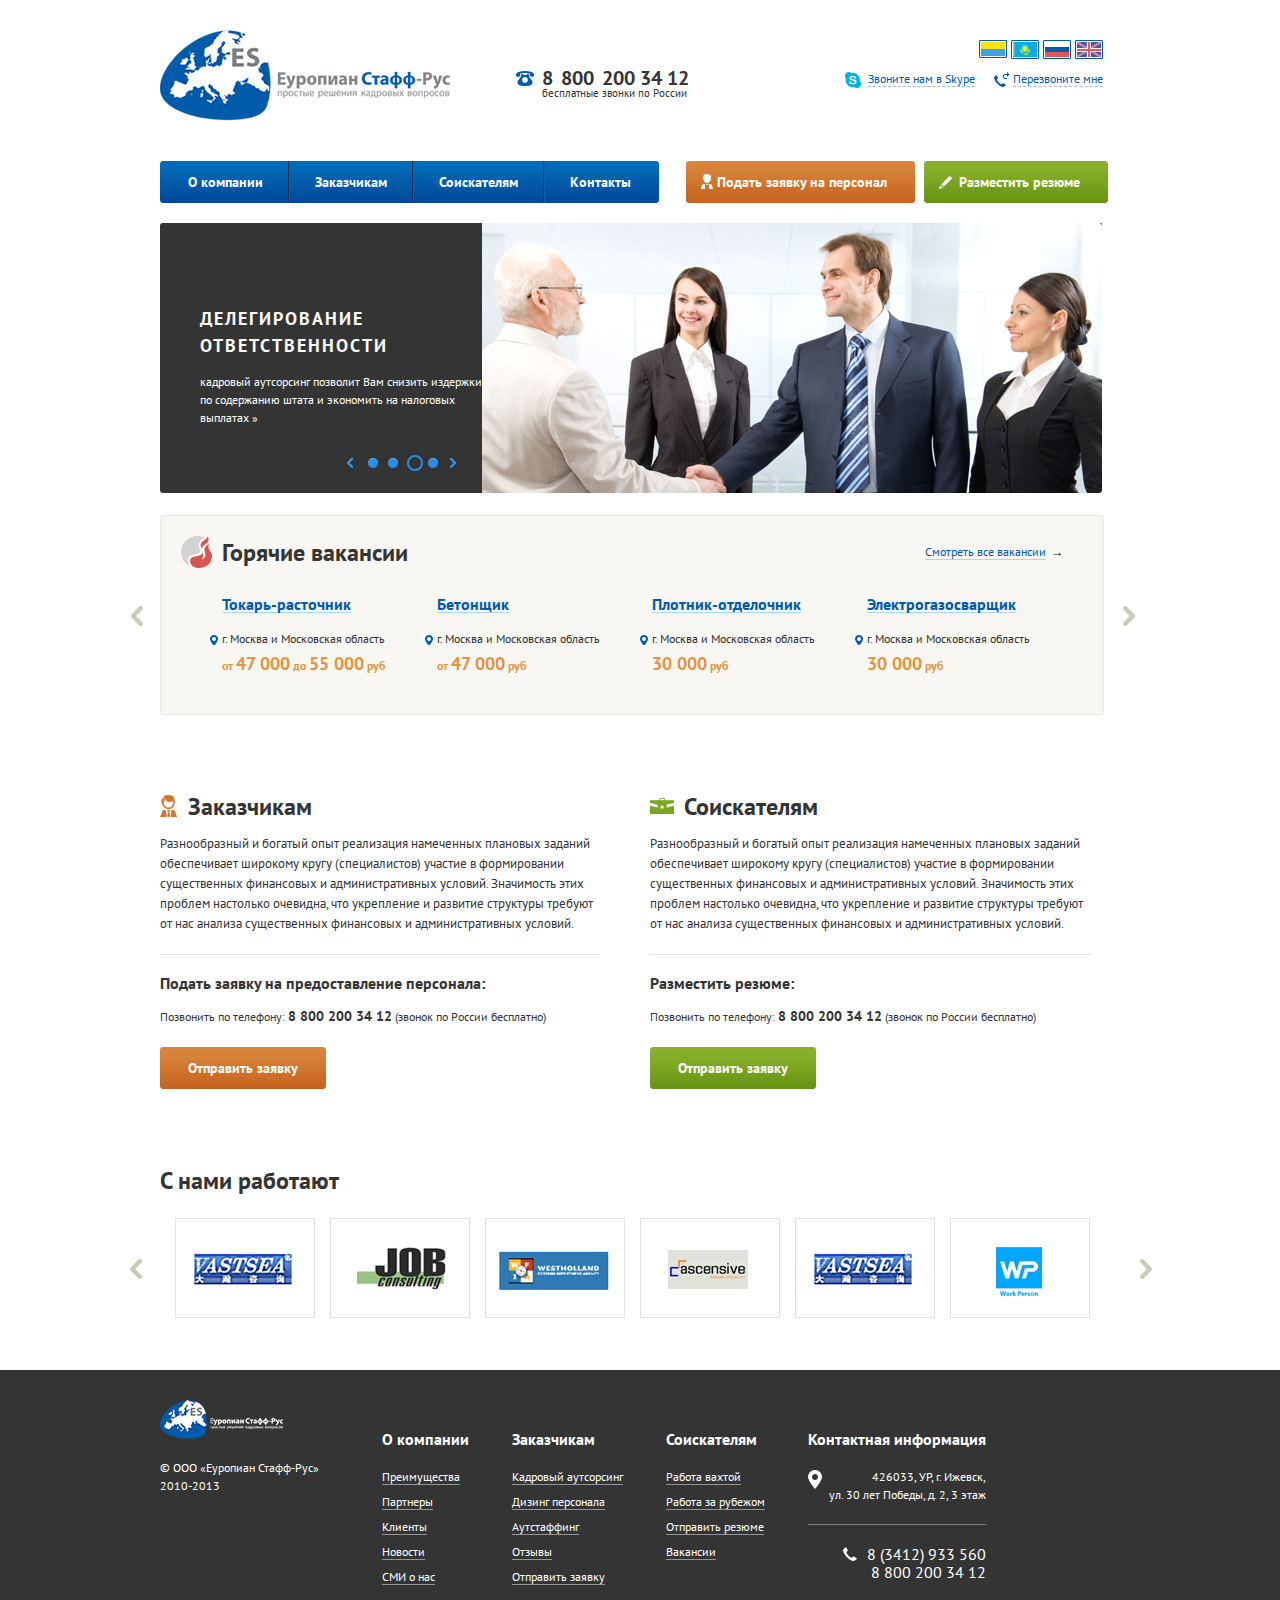
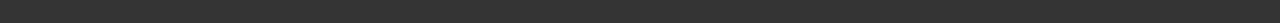
<file: index.html>
<!DOCTYPE html>
<html>
  <head>
    <meta charset="utf-8" />
    <title>
      ESBV
    </title>
    <link href="style.css" rel="stylesheet" />
    <!--[if IE]> <script src="http://ie7-js.googlecode.com/svn/version/2.1(beta4)/IE9.js">var IE7_PNG_SUFFIX = ".png";</script><![endif]-->
  </head>
  <body>
    <div class="wrapper">
      <header>
        <div class="hblock logo"></div>
        <div class="hblock phone">
          <div class="number">
            8 <span class="p1">800 <span class="p2">200 34 12</span></span>
          </div>
          <div class="descr">
            бесплатные звонки по России
          </div>
        </div>
        <div class="hblock contacts">
          <ul class="languages">
            <li>
              <a class="ua" href="#">UA</a>
            </li>
            <li>
              <a class="kz" href="#">KZ</a>
            </li>
            <li>
              <a class="ru" href="#">RU</a>
            </li>
            <li>
              <a class="gb" href="#">GB</a>
            </li>
          </ul>
          <a class="local skype" href="#"><span>Звоните нам в Skype</span></a><a class="local callback" href="#"><span>Перезвоните мне</span></a>
        </div>
        <br />
        <ul class="menu_top">
          <li class="menu left_side borderless"></li>
          <li class="menu first">
            <a href="/about">О компании</a>
          </li>
          <li class="menu">
            <a href="#">Заказчикам</a>
          </li>
          <li class="menu">
            <a href="#">Соискателям</a>
          </li>
          <li class="menu last">
            <a href="#">Контакты</a>
          </li>
          <li class="menu right_side borderless"></li>
        </ul>
        <clear></clear>
        <ul class="menu_top request">
          <li class="left_side borderless orange"></li>
          <li class="first last orange man">
            <a href="#">Подать заявку на персонал</a>
          </li>
          <li class="right_side borderless orange"></li>
        </ul>
        <clear></clear>
        <ul class="menu_top resume">
          <li class="left_side borderless green"></li>
          <li class="first last green pen">
            <a href="#">Разместить резюме</a>
          </li>
          <li class="right_side borderless green"></li>
        </ul>
      </header>
      <div class="gallery">
        <div class="info">
          <h3>
            Делегирование<br/>ответственности
          </h3>
          <p>
            кадровый аутсорсинг позволит Вам снизить издержки по содержанию штата и экономить на налоговых выплатах »
          </p>
          <ul class="selectors">
            <li>
              <a class="leftslide" href="#"></a>
            </li>
            <li>
              <a class="point" href="#"></a>
            </li>
            <li>
              <a class="point" href="#"></a>
            </li>
            <li>
              <a class="point active" href="#"></a>
            </li>
            <li>
              <a class="point" href="#"></a>
            </li>
            <li>
              <a class="rightslide" href="#"></a>
            </li>
          </ul>
        </div>
        <div class="image">
          <img src="images/happy_people.png" />
        </div>
      </div>
      <div class="jobs">
        <a class="larr" href="#"></a><a class="rarr" href="#"></a><a class="all_jobs" href="#"><span>Смотреть все вакансии</span>→</a>
        <h2>
          <img src="images/fire.png" />Горячие вакансии
        </h2>
        <ul class="jobs_list">
          <li>
            <a class="title" href="#">Токарь-расточник</a><span class="place">г. Москва и Московская область</span><span class="price">от <u>47 000</u> до <u>55 000</u> руб</span>
          </li>
          <li>
            <a class="title" href="#">Бетонщик</a><span class="place">г. Москва и Московская область</span><span class="price">от <u>47 000</u> руб</span>
          </li>
          <li>
            <a class="title" href="#">Плотник-отделочник</a><span class="place">г. Москва и Московская область</span><span class="price"><u>30 000</u> руб</span>
          </li>
          <li>
            <a class="title" href="#">Электрогазосварщик</a><span class="place">г. Москва и Московская область</span><span class="price"><u>30 000</u> руб</span>
          </li>
        </ul>
      </div>
      <div class="infoblock customers">
        <h2>
          Заказчикам
        </h2>
        <p class="info">
          Разнообразный и богатый опыт реализация намеченных плановых заданий обеспечивает широкому кругу (специалистов) участие в формировании существенных финансовых и административных условий. Значимость этих проблем настолько очевидна, что укрепление и развитие структуры требуют от нас анализа существенных финансовых и административных условий.
        </p>
        <strong>Подать заявку на предоставление персонала:</strong>
        <p class="call_num">
          Позвонить по телефону:  <span>8 800 200 34 12</span> (звонок по России бесплатно)
        </p>
        <div class="button">
          <li class="left_side borderless orange"></li>
          <li class="first last orange">
            <a href="#">Отправить заявку</a>
          </li>
          <li class="right_side borderless orange"></li>
        </div>
      </div>
      <div class="infoblock applicants">
        <h2>
          Соискателям
        </h2>
        <p class="info">
          Разнообразный и богатый опыт реализация намеченных плановых заданий обеспечивает широкому кругу (специалистов) участие в формировании существенных финансовых и административных условий. Значимость этих проблем настолько очевидна, что укрепление и развитие структуры требуют от нас анализа существенных финансовых и административных условий.
        </p>
        <strong>Разместить резюме:</strong>
        <p class="call_num">
          Позвонить по телефону:  <span>8 800 200 34 12</span> (звонок по России бесплатно)
        </p>
        <div class="button">
          <li class="left_side borderless green"></li>
          <li class="first last green">
            <a href="#">Отправить заявку</a>
          </li>
          <li class="right_side borderless green"></li>
        </div>
        <div class="clear"></div>
      </div>
      <div class="work_with_us">
        <h2>
          С нами работают
        </h2>
        <a class="larr" href="#"></a><a class="rarr" href="#"></a><center>
          <div class="partners">
            <a href="#"><img src="images/vastsea.png" /></a><a href="#"><img src="images/job_consulting.png" /></a><a href="#"><img src="images/westholland.png" /></a><a href="#"><img src="images/ascensive.png" /></a><a href="#"><img src="images/vastsea.png" /></a><a href="#"><img src="images/wp.png" /></a>
          </div>
        </center>
      </div>
    </div>
    <footer>
      <div class="wrapper">
        <div class="column left">
          <img class="logo" src="images/bottom_logo.png" /><span> © ООО «Еуропиан Стафф-Рус»<br/>2010-2013</span>
        </div>
        <div class="column">
          <h3>
            О компании
          </h3>
          <div class="links">
            <a href="#"><span>Преимущества</span></a><a href="#"><span>Партнеры</span></a><a href="#"><span>Клиенты</span></a><a href="#"><span>Новости</span></a><a href="#"><span>СМИ о нас</span></a>
          </div>
        </div>
        <div class="column">
          <h3>
            Заказчикам
          </h3>
          <div class="links">
            <a href="#"><span>Кадровый аутсорсинг</span></a><a href="#"><span>Дизинг персонала</span></a><a href="#"><span>Аутстаффинг</span></a><a href="#"><span>Отзывы</span></a><a href="#"><span>Отправить заявку</span></a>
          </div>
        </div>
        <div class="column">
          <h3>
            Соискателям
          </h3>
          <div class="links">
            <a href="#"><span>Работа вахтой</span></a><a href="#"><span>Работа за рубежом</span></a><a href="#"><span>Отправить резюме</span></a><a href="#"><span>Вакансии</span></a>
          </div>
        </div>
        <div class="column right">
          <h3>
            Контактная информация
          </h3>
          <span class="adress">426033, УР, г. Ижевск, <br/>ул. 30 лет Победы, д. 2, 3 этаж</span><span class="phone">8 (3412) 933 560<br/>8 800 200 34 12</span>
        </div>
      </div>
    </footer>
  </body>
</html>
</file>
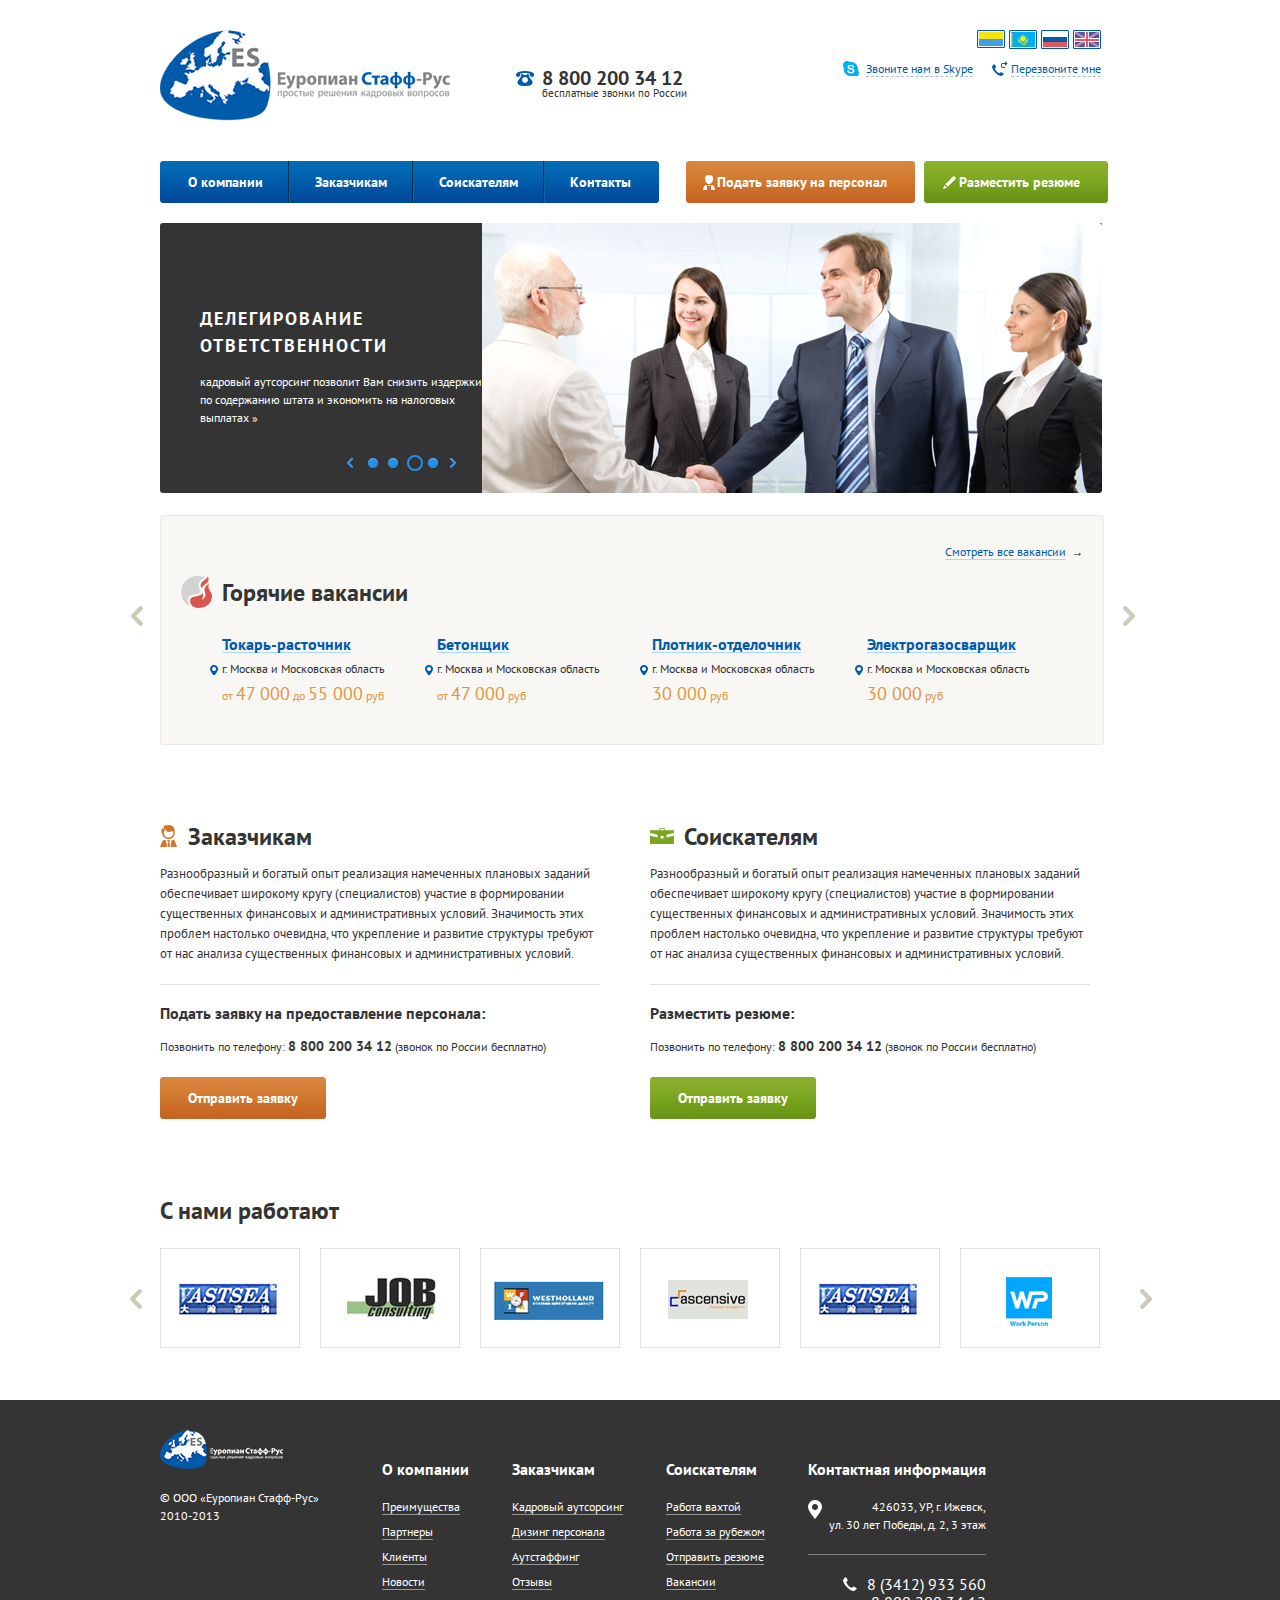
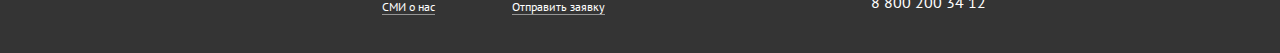
<file: result/index.html>
<!DOCTYPE html>
<html>
  <head>
    <meta charset="utf-8" />
    <title>
      ESBV
    </title>
    <link href="style.css" rel="stylesheet" />
    <!--[if IE]> <script src="http://ie7-js.googlecode.com/svn/version/2.1(beta4)/IE9.js">var IE7_PNG_SUFFIX = ".png";</script><![endif]-->
  </head>
  <body>
    <div class="wrapper">
      <header>
        <div class="hblock logo"></div>
        <div class="hblock phone">
          <div class="number">
            8 800 200 34 12
          </div>
          <div class="descr">
            бесплатные звонки по России
          </div>
        </div>
        <div class="hblock contacts">
          <ul class="languages">
            <li>
              <a class="ua" href="#">UA</a>
            </li>
            <li>
              <a class="kz" href="#">KZ</a>
            </li>
            <li>
              <a class="ru" href="#">RU</a>
            </li>
            <li>
              <a class="gb" href="#">GB</a>
            </li>
          </ul>
          <a class="local skype" href="#"><span>Звоните нам в Skype</span></a><a class="local callback" href="#"><span>Перезвоните мне</span></a>
        </div>
        <br />
        <ul class="menu_top">
          <li class="menu left_side borderless"></li>
          <li class="menu first">
            <a href="/about">О компании</a>
          </li>
          <li class="menu">
            <a href="#">Заказчикам</a>
          </li>
          <li class="menu">
            <a href="#">Соискателям</a>
          </li>
          <li class="menu last">
            <a href="#">Контакты</a>
          </li>
          <li class="menu right_side borderless"></li>
        </ul>
        <clear></clear>
        <ul class="menu_top request">
          <li class="left_side borderless orange"></li>
          <li class="first last orange man">
            <a href="#">Подать заявку на персонал</a>
          </li>
          <li class="right_side borderless orange"></li>
        </ul>
        <clear></clear>
        <ul class="menu_top resume">
          <li class="left_side borderless green"></li>
          <li class="first last green pen">
            <a href="#">Разместить резюме</a>
          </li>
          <li class="right_side borderless green"></li>
        </ul>
      </header>
      <div class="gallery">
        <div class="info">
          <h3>
            Делегирование<br/>ответственности
          </h3>
          <p>
            кадровый аутсорсинг позволит Вам снизить издержки по содержанию штата и экономить на налоговых выплатах »
          </p>
          <ul class="selectors">
            <li>
              <a class="leftslide" href="#"></a>
            </li>
            <li>
              <a class="point" href="#"></a>
            </li>
            <li>
              <a class="point" href="#"></a>
            </li>
            <li>
              <a class="point active" href="#"></a>
            </li>
            <li>
              <a class="point" href="#"></a>
            </li>
            <li>
              <a class="rightslide" href="#"></a>
            </li>
          </ul>
        </div>
        <div class="image">
          <img src="images/happy_people.png" />
        </div>
      </div>
      <div class="jobs">
        <a class="larr" href="#"></a><a class="rarr" href="#"></a><a class="all_jobs" href="#"><span>Смотреть все вакансии</span>→</a>
        <h2>
          <img src="images/fire.png" />Горячие вакансии
        </h2>
        <ul class="jobs_list">
          <li>
            <a class="title" href="#">Токарь-расточник</a><span class="place">г. Москва и Московская область</span><span class="price">от <u>47 000</u> до <u>55 000</u> руб</span>
          </li>
          <li>
            <a class="title" href="#">Бетонщик</a><span class="place">г. Москва и Московская область</span><span class="price">от <u>47 000</u> руб</span>
          </li>
          <li>
            <a class="title" href="#">Плотник-отделочник</a><span class="place">г. Москва и Московская область</span><span class="price"><u>30 000</u> руб</span>
          </li>
          <li>
            <a class="title" href="#">Электрогазосварщик</a><span class="place">г. Москва и Московская область</span><span class="price"><u>30 000</u> руб</span>
          </li>
        </ul>
      </div>
      <div class="infoblock customers">
        <h2>
          Заказчикам
        </h2>
        <p class="info">
          Разнообразный и богатый опыт реализация намеченных плановых заданий обеспечивает широкому кругу (специалистов) участие в формировании существенных финансовых и административных условий. Значимость этих проблем настолько очевидна, что укрепление и развитие структуры требуют от нас анализа существенных финансовых и административных условий.
        </p>
        <strong>Подать заявку на предоставление персонала:</strong>
        <p class="call_num">
          Позвонить по телефону:  <span>8 800 200 34 12</span> (звонок по России бесплатно)
        </p>
        <div class="button">
          <li class="left_side borderless orange"></li>
          <li class="first last orange">
            <a href="#">Отправить заявку</a>
          </li>
          <li class="right_side borderless orange"></li>
        </div>
      </div>
      <div class="infoblock applicants">
        <h2>
          Соискателям
        </h2>
        <p class="info">
          Разнообразный и богатый опыт реализация намеченных плановых заданий обеспечивает широкому кругу (специалистов) участие в формировании существенных финансовых и административных условий. Значимость этих проблем настолько очевидна, что укрепление и развитие структуры требуют от нас анализа существенных финансовых и административных условий.
        </p>
        <strong>Разместить резюме:</strong>
        <p class="call_num">
          Позвонить по телефону:  <span>8 800 200 34 12</span> (звонок по России бесплатно)
        </p>
        <div class="button">
          <li class="left_side borderless green"></li>
          <li class="first last green">
            <a href="#">Отправить заявку</a>
          </li>
          <li class="right_side borderless green"></li>
        </div>
        <div class="clear"></div>
      </div>
      <div class="work_with_us">
        <h2>
          С нами работают
        </h2>
        <a class="larr" href="#"></a><a class="rarr" href="#"></a>
        <div class="partners">
          <a href="#"><img src="images/vastsea.png" /></a><a href="#"><img src="images/job_consulting.png" /></a><a href="#"><img src="images/westholland.png" /></a><a href="#"><img src="images/ascensive.png" /></a><a href="#"><img src="images/vastsea.png" /></a><a href="#"><img src="images/wp.png" /></a>
        </div>
      </div>
    </div>
    <footer>
      <div class="wrapper">
        <div class="column left">
          <img class="logo" src="images/bottom_logo.png" /><span> © ООО «Еуропиан Стафф-Рус»<br/>2010-2013</span>
        </div>
        <div class="column">
          <h3>
            О компании
          </h3>
          <div class="links">
            <a href="#"><span>Преимущества</span></a><a href="#"><span>Партнеры</span></a><a href="#"><span>Клиенты</span></a><a href="#"><span>Новости</span></a><a href="#"><span>СМИ о нас</span></a>
          </div>
        </div>
        <div class="column">
          <h3>
            Заказчикам
          </h3>
          <div class="links">
            <a href="#"><span>Кадровый аутсорсинг</span></a><a href="#"><span>Дизинг персонала</span></a><a href="#"><span>Аутстаффинг</span></a><a href="#"><span>Отзывы</span></a><a href="#"><span>Отправить заявку</span></a>
          </div>
        </div>
        <div class="column">
          <h3>
            Соискателям
          </h3>
          <div class="links">
            <a href="#"><span>Работа вахтой</span></a><a href="#"><span>Работа за рубежом</span></a><a href="#"><span>Отправить резюме</span></a><a href="#"><span>Вакансии</span></a>
          </div>
        </div>
        <div class="column right">
          <h3>
            Контактная информация
          </h3>
          <span class="adress">426033, УР, г. Ижевск, <br/>ул. 30 лет Победы, д. 2, 3 этаж</span><span class="phone">8 (3412) 933 560<br/>8 800 200 34 12</span>
        </div>
      </div>
    </footer>
  </body>
</html>
</file>
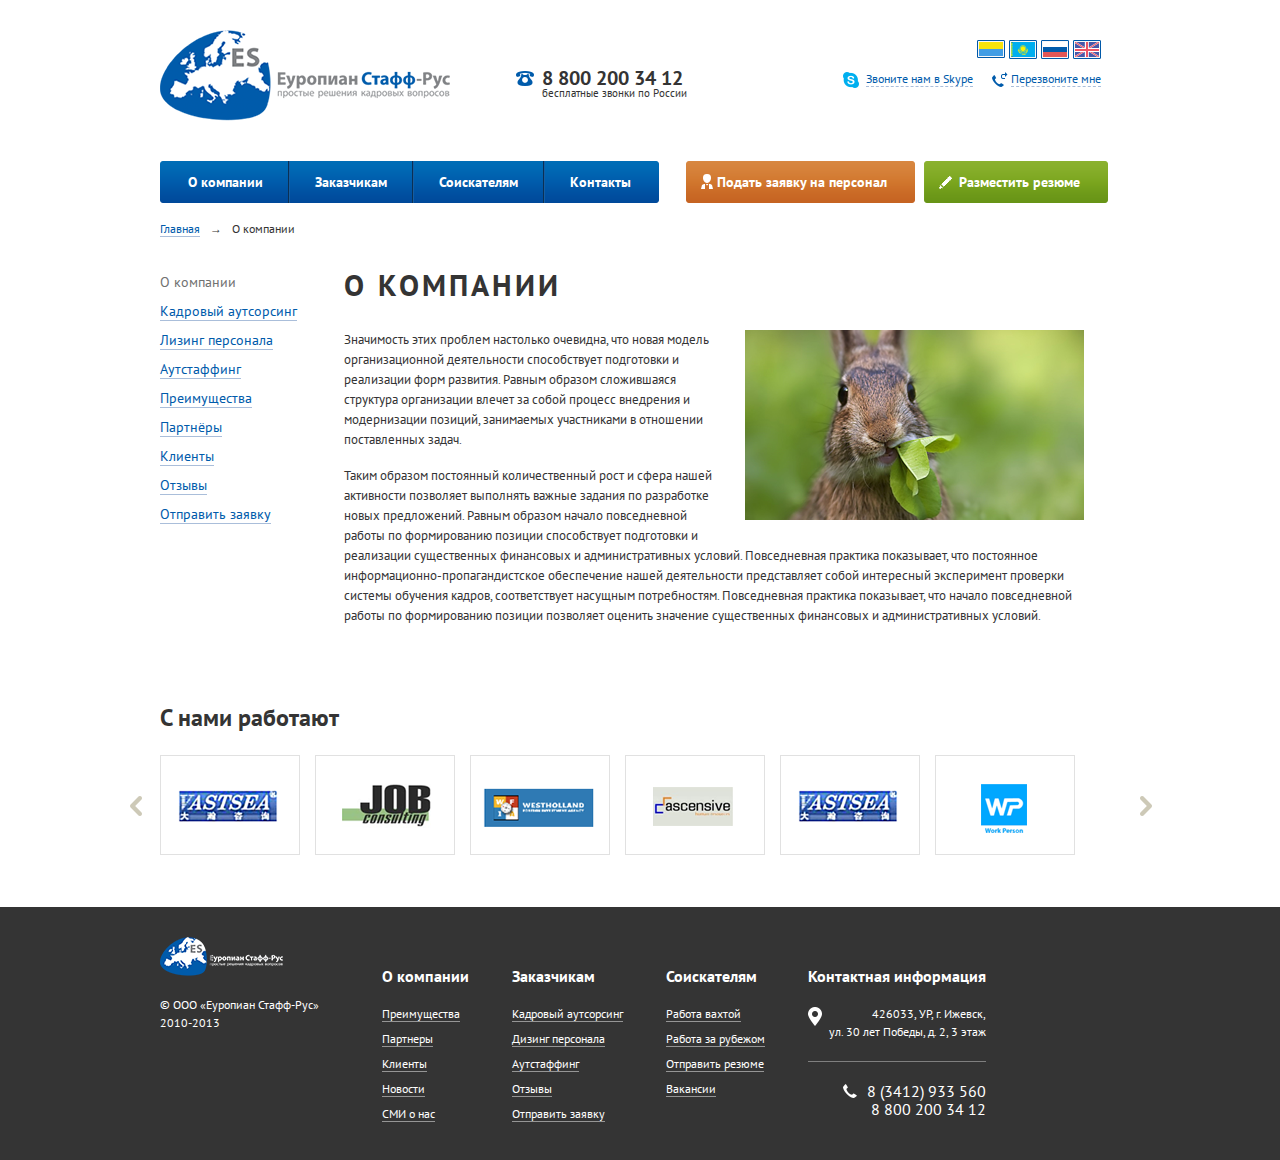
<file: about.html>
<!DOCTYPE html>
<html>
  <head>
    <meta charset="utf-8" />
    <title>
      ESBV
    </title>
    <link href="style.css" rel="stylesheet" />
    <!--[if IE]> <script src="http://ie7-js.googlecode.com/svn/version/2.1(beta4)/IE9.js">var IE7_PNG_SUFFIX = ".png";</script><![endif]-->
  </head>
  <body>
    <div class="wrapper">
      <header>
        <div class="hblock logo"></div>
        <div class="hblock phone">
          <div class="number">
            8 800 200 34 12
          </div>
          <div class="descr">
            бесплатные звонки по России
          </div>
        </div>
        <div class="hblock contacts">
          <ul class="languages">
            <li>
              <a class="ua" href="#">UA</a>
            </li>
            <li>
              <a class="kz" href="#">KZ</a>
            </li>
            <li>
              <a class="ru" href="#">RU</a>
            </li>
            <li>
              <a class="gb" href="#">GB</a>
            </li>
          </ul>
          <a class="local skype" href="#"><span>Звоните нам в Skype</span></a><a class="local callback" href="#"><span>Перезвоните мне</span></a>
        </div>
        <br />
        <ul class="menu_top">
          <li class="menu left_side borderless"></li>
          <li class="menu first">
            <a href="/about">О компании</a>
          </li>
          <li class="menu">
            <a href="#">Заказчикам</a>
          </li>
          <li class="menu">
            <a href="#">Соискателям</a>
          </li>
          <li class="menu last">
            <a href="#">Контакты</a>
          </li>
          <li class="menu right_side borderless"></li>
        </ul>
        <clear></clear>
        <ul class="menu_top request">
          <li class="left_side borderless orange"></li>
          <li class="first last orange man">
            <a href="#">Подать заявку на персонал</a>
          </li>
          <li class="right_side borderless orange"></li>
        </ul>
        <clear></clear>
        <ul class="menu_top resume">
          <li class="left_side borderless green"></li>
          <li class="first last green pen">
            <a href="#">Разместить резюме</a>
          </li>
          <li class="right_side borderless green"></li>
        </ul>
      </header>
      <div class="breadcrumbs">
        <a href="#">Главная</a><span class="del">&rarr;</span>О компании
      </div><div class="sidebar">
        <a class="active" href="about"><span>О компании</span></a>
        <a href="outsourcing"><span>Кадровый аутсорсинг</span></a>
        <a href="team_leasing"><span>Лизинг персонала</span></a>
        <a href="outstaffing"><span>Аутстаффинг</span></a>
        <a href="benefits"><span>Преимущества</span></a>
        <a href="partners"><span>Партнёры</span></a>
        <a href="clients"><span>Клиенты</span></a>
        <a href="feedback"><span>Отзывы</span></a>
        <a href="send_request"><span>Отправить заявку</span></a>
      </div>
      <div class="leftbar">
        <h1>
          О компании
        </h1>
        <img align="right" src="images/rabbit.png" style="margin-left: 20px; margin-bottom: 10px" />
        <p>
          Значимость этих проблем настолько очевидна, что новая модель организационной деятельности способствует подготовки и реализации форм развития. Равным образом сложившаяся структура организации влечет за собой процесс внедрения и модернизации позиций, занимаемых участниками в отношении поставленных задач. 
        </p>
        <br />
        <p>
          Таким образом постоянный количественный рост и сфера нашей активности позволяет выполнять важные задания по разработке новых предложений. Равным образом начало повседневной работы по формированию позиции способствует подготовки и реализации существенных финансовых и административных условий. Повседневная практика показывает, что постоянное информационно-пропагандистское обеспечение нашей деятельности представляет собой интересный эксперимент проверки системы обучения кадров, соответствует насущным потребностям. Повседневная практика показывает, что начало повседневной работы по формированию позиции позволяет оценить значение существенных финансовых и административных условий. 
        </p>
      </div>
      <div class="work_with_us">
        <h2>
          С нами работают
        </h2>
        <a class="larr" href="#"></a><a class="rarr" href="#"></a>
        <div class="partners">
          <a href="#"><img src="images/vastsea.png" /></a><a href="#"><img src="images/job_consulting.png" /></a><a href="#"><img src="images/westholland.png" /></a><a href="#"><img src="images/ascensive.png" /></a><a href="#"><img src="images/vastsea.png" /></a><a href="#"><img src="images/wp.png" /></a>
        </div>
      </div>
    </div>
    <footer>
      <div class="wrapper">
        <div class="column left">
          <img class="logo" src="images/bottom_logo.png" /><span> © ООО «Еуропиан Стафф-Рус»<br/>2010-2013</span>
        </div>
        <div class="column">
          <h3>
            О компании
          </h3>
          <div class="links">
            <a href="#"><span>Преимущества</span></a><a href="#"><span>Партнеры</span></a><a href="#"><span>Клиенты</span></a><a href="#"><span>Новости</span></a><a href="#"><span>СМИ о нас</span></a>
          </div>
        </div>
        <div class="column">
          <h3>
            Заказчикам
          </h3>
          <div class="links">
            <a href="#"><span>Кадровый аутсорсинг</span></a><a href="#"><span>Дизинг персонала</span></a><a href="#"><span>Аутстаффинг</span></a><a href="#"><span>Отзывы</span></a><a href="#"><span>Отправить заявку</span></a>
          </div>
        </div>
        <div class="column">
          <h3>
            Соискателям
          </h3>
          <div class="links">
            <a href="#"><span>Работа вахтой</span></a><a href="#"><span>Работа за рубежом</span></a><a href="#"><span>Отправить резюме</span></a><a href="#"><span>Вакансии</span></a>
          </div>
        </div>
        <div class="column right">
          <h3>
            Контактная информация
          </h3>
          <span class="adress">426033, УР, г. Ижевск, <br/>ул. 30 лет Победы, д. 2, 3 этаж</span><span class="phone">8 (3412) 933 560<br/>8 800 200 34 12</span>
        </div>
      </div>
    </footer>
  </body>
</html>
</file>
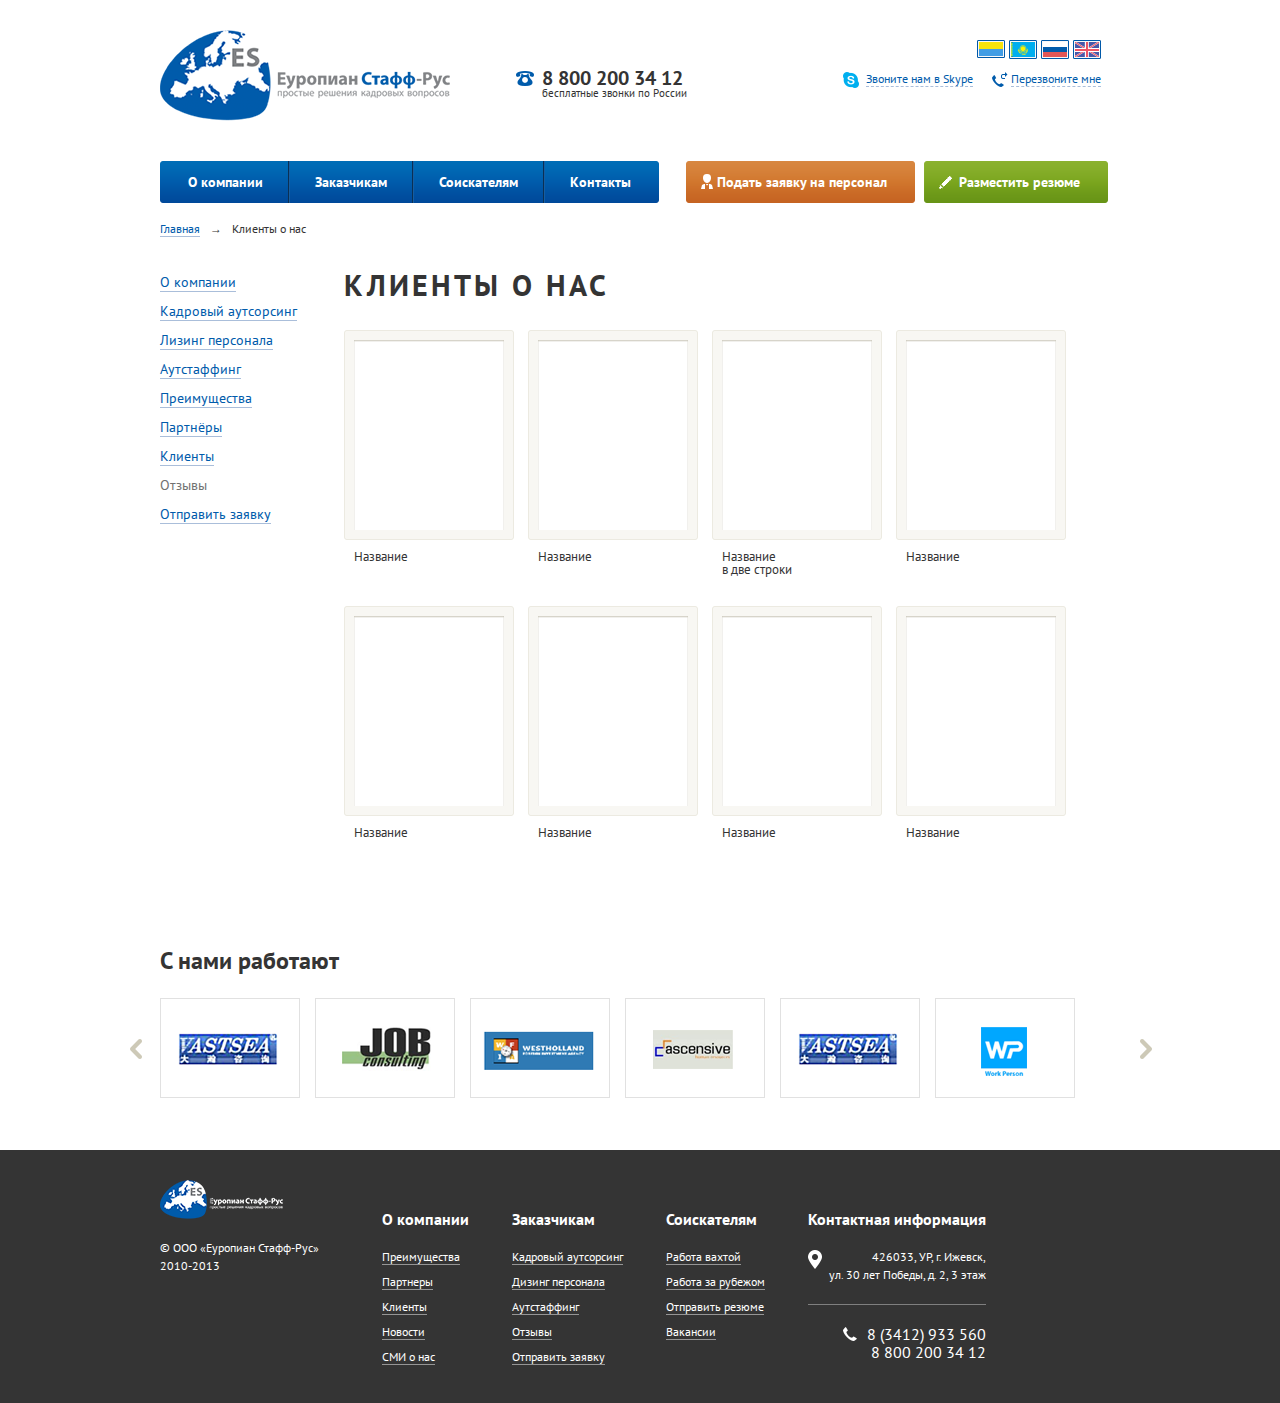
<file: feedback.html>
<!DOCTYPE html>
<html>
  <head>
    <meta charset="utf-8" />
    <title>
      ESBV
    </title>
    <link href="style.css" rel="stylesheet" />
    <!--[if IE]> <script src="http://ie7-js.googlecode.com/svn/version/2.1(beta4)/IE9.js">var IE7_PNG_SUFFIX = ".png";</script><![endif]-->
  </head>
  <body>
    <div class="wrapper">
      <header>
        <div class="hblock logo"></div>
        <div class="hblock phone">
          <div class="number">
            8 800 200 34 12
          </div>
          <div class="descr">
            бесплатные звонки по России
          </div>
        </div>
        <div class="hblock contacts">
          <ul class="languages">
            <li>
              <a class="ua" href="#">UA</a>
            </li>
            <li>
              <a class="kz" href="#">KZ</a>
            </li>
            <li>
              <a class="ru" href="#">RU</a>
            </li>
            <li>
              <a class="gb" href="#">GB</a>
            </li>
          </ul>
          <a class="local skype" href="#"><span>Звоните нам в Skype</span></a><a class="local callback" href="#"><span>Перезвоните мне</span></a>
        </div>
        <br />
        <ul class="menu_top">
          <li class="menu left_side borderless"></li>
          <li class="menu first">
            <a href="/about">О компании</a>
          </li>
          <li class="menu">
            <a href="#">Заказчикам</a>
          </li>
          <li class="menu">
            <a href="#">Соискателям</a>
          </li>
          <li class="menu last">
            <a href="#">Контакты</a>
          </li>
          <li class="menu right_side borderless"></li>
        </ul>
        <clear></clear>
        <ul class="menu_top request">
          <li class="left_side borderless orange"></li>
          <li class="first last orange man">
            <a href="#">Подать заявку на персонал</a>
          </li>
          <li class="right_side borderless orange"></li>
        </ul>
        <clear></clear>
        <ul class="menu_top resume">
          <li class="left_side borderless green"></li>
          <li class="first last green pen">
            <a href="#">Разместить резюме</a>
          </li>
          <li class="right_side borderless green"></li>
        </ul>
      </header>
      <div class="breadcrumbs">
        <a href="#">Главная</a><span class="del">&rarr;</span>Клиенты о нас
      </div><div class="sidebar">
        <a href="about"><span>О компании</span></a>
        <a href="outsourcing"><span>Кадровый аутсорсинг</span></a>
        <a href="team_leasing"><span>Лизинг персонала</span></a>
        <a href="outstaffing"><span>Аутстаффинг</span></a>
        <a href="benefits"><span>Преимущества</span></a>
        <a href="partners"><span>Партнёры</span></a>
        <a href="clients"><span>Клиенты</span></a>
        <a class="active" href="feedback"><span>Отзывы</span></a>
        <a href="send_request"><span>Отправить заявку</span></a>
      </div>
      <div class="leftbar">
        <h1>
          Клиенты о нас
        </h1>
        <div class="review">
          <div class="border">
            <img src="images/review.png" />
          </div>
          <span class="cap">Название</span>
        </div>
        <div class="review">
          <div class="border">
            <img src="images/review.png" />
          </div>
          <span class="cap">Название</span>
        </div>
        <div class="review">
          <div class="border">
            <img src="images/review.png" />
          </div>
          <span class="cap">Название<br/>в две строки</span>
        </div>
        <div class="review">
          <div class="border">
            <img src="images/review.png" />
          </div>
          <span class="cap">Название</span>
        </div>
        <div class="review">
          <div class="border">
            <img src="images/review.png" />
          </div>
          <span class="cap">Название</span>
        </div>
        <div class="review">
          <div class="border">
            <img src="images/review.png" />
          </div>
          <span class="cap">Название</span>
        </div>
        <div class="review">
          <div class="border">
            <img src="images/review.png" />
          </div>
          <span class="cap">Название</span>
        </div>
        <div class="review">
          <div class="border">
            <img src="images/review.png" />
          </div>
          <span class="cap">Название</span>
        </div>
      </div>
      <div class="work_with_us">
        <h2>
          С нами работают
        </h2>
        <a class="larr" href="#"></a><a class="rarr" href="#"></a>
        <div class="partners">
          <a href="#"><img src="images/vastsea.png" /></a><a href="#"><img src="images/job_consulting.png" /></a><a href="#"><img src="images/westholland.png" /></a><a href="#"><img src="images/ascensive.png" /></a><a href="#"><img src="images/vastsea.png" /></a><a href="#"><img src="images/wp.png" /></a>
        </div>
      </div>
    </div>
    <footer>
      <div class="wrapper">
        <div class="column left">
          <img class="logo" src="images/bottom_logo.png" /><span> © ООО «Еуропиан Стафф-Рус»<br/>2010-2013</span>
        </div>
        <div class="column">
          <h3>
            О компании
          </h3>
          <div class="links">
            <a href="#"><span>Преимущества</span></a><a href="#"><span>Партнеры</span></a><a href="#"><span>Клиенты</span></a><a href="#"><span>Новости</span></a><a href="#"><span>СМИ о нас</span></a>
          </div>
        </div>
        <div class="column">
          <h3>
            Заказчикам
          </h3>
          <div class="links">
            <a href="#"><span>Кадровый аутсорсинг</span></a><a href="#"><span>Дизинг персонала</span></a><a href="#"><span>Аутстаффинг</span></a><a href="#"><span>Отзывы</span></a><a href="#"><span>Отправить заявку</span></a>
          </div>
        </div>
        <div class="column">
          <h3>
            Соискателям
          </h3>
          <div class="links">
            <a href="#"><span>Работа вахтой</span></a><a href="#"><span>Работа за рубежом</span></a><a href="#"><span>Отправить резюме</span></a><a href="#"><span>Вакансии</span></a>
          </div>
        </div>
        <div class="column right">
          <h3>
            Контактная информация
          </h3>
          <span class="adress">426033, УР, г. Ижевск, <br/>ул. 30 лет Победы, д. 2, 3 этаж</span><span class="phone">8 (3412) 933 560<br/>8 800 200 34 12</span>
        </div>
      </div>
    </footer>
  </body>
</html>
</file>
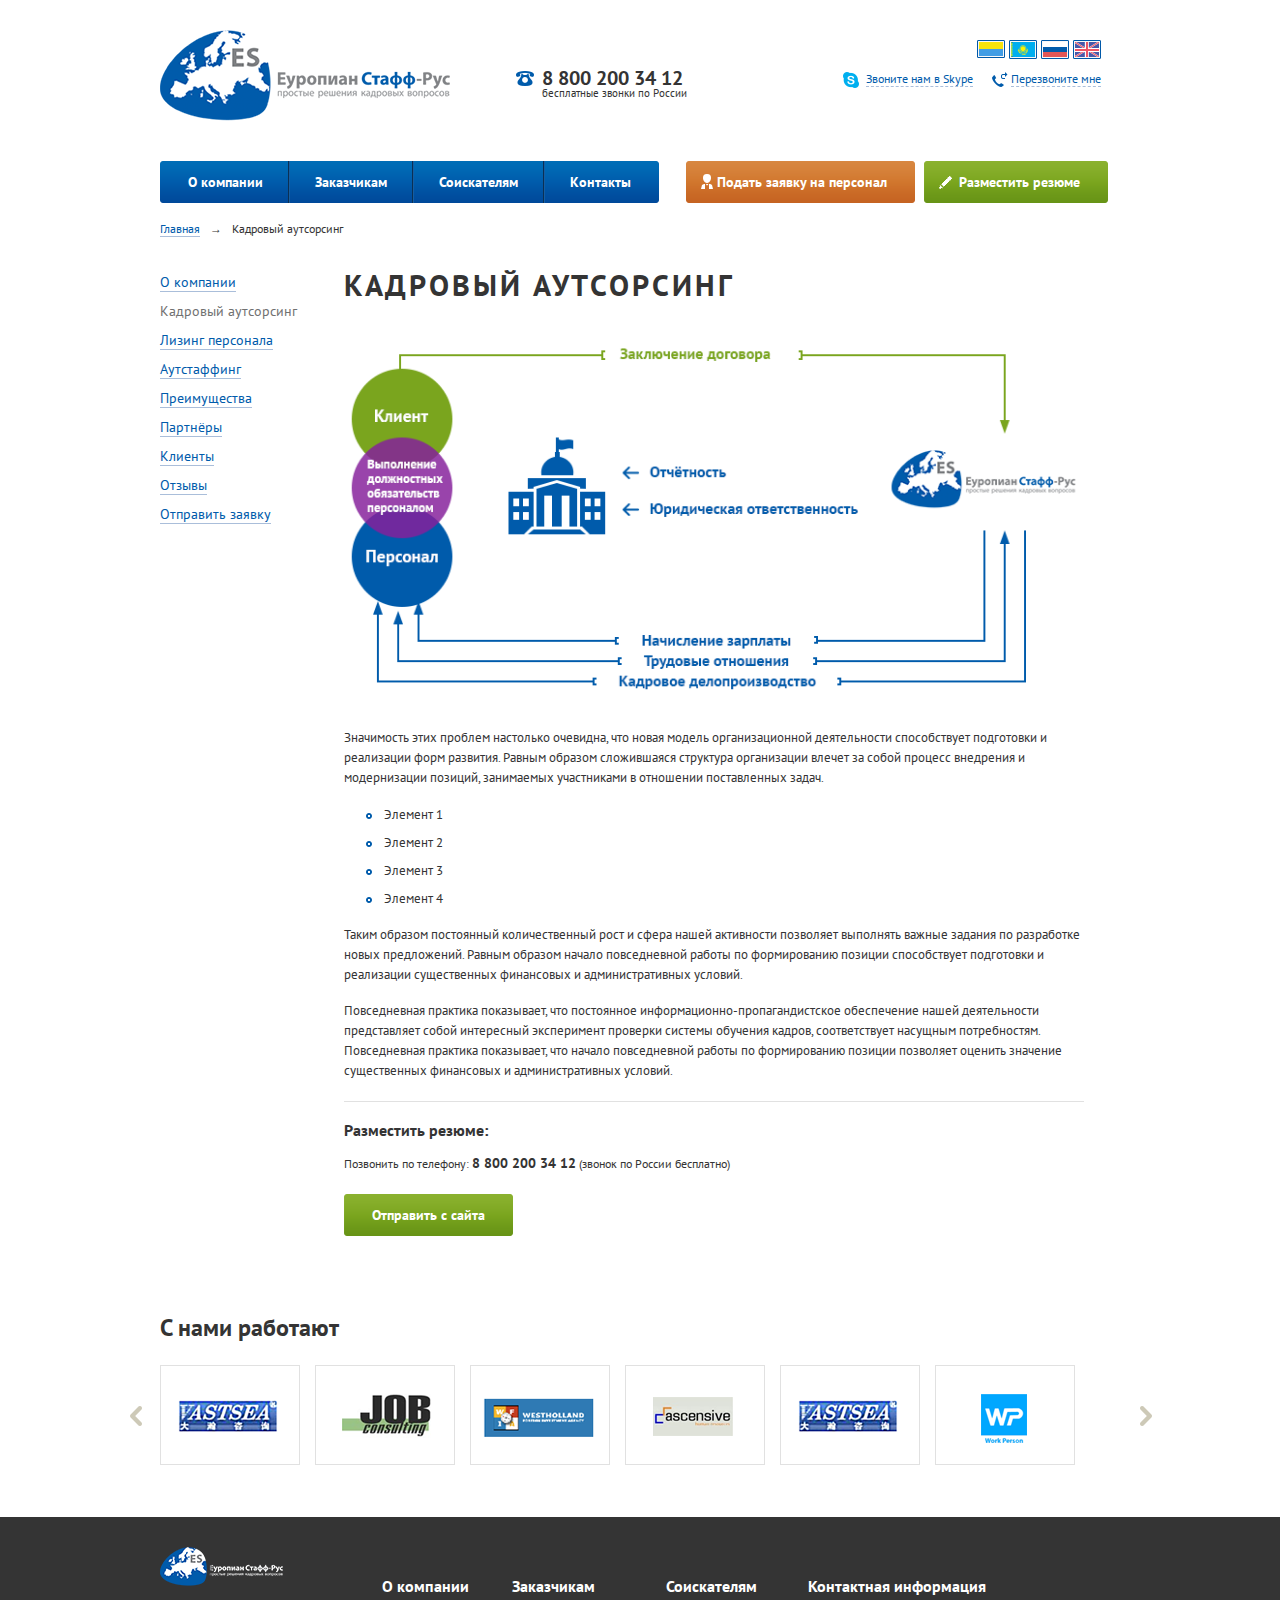
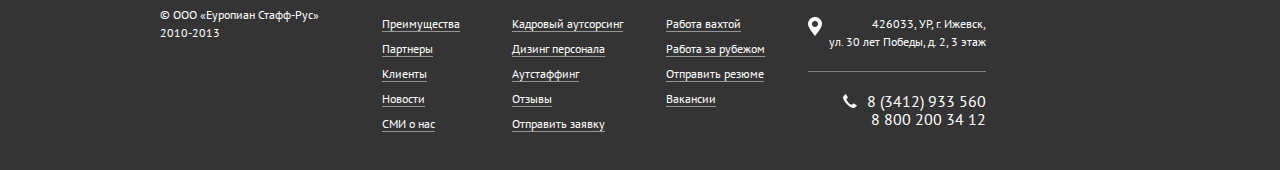
<file: outsourcing.html>
<!DOCTYPE html>
<html>
  <head>
    <meta charset="utf-8" />
    <title>
      ESBV
    </title>
    <link href="style.css" rel="stylesheet" />
    <!--[if IE]> <script src="http://ie7-js.googlecode.com/svn/version/2.1(beta4)/IE9.js">var IE7_PNG_SUFFIX = ".png";</script><![endif]-->
  </head>
  <body>
    <div class="wrapper">
      <header>
        <div class="hblock logo"></div>
        <div class="hblock phone">
          <div class="number">
            8 800 200 34 12
          </div>
          <div class="descr">
            бесплатные звонки по России
          </div>
        </div>
        <div class="hblock contacts">
          <ul class="languages">
            <li>
              <a class="ua" href="#">UA</a>
            </li>
            <li>
              <a class="kz" href="#">KZ</a>
            </li>
            <li>
              <a class="ru" href="#">RU</a>
            </li>
            <li>
              <a class="gb" href="#">GB</a>
            </li>
          </ul>
          <a class="local skype" href="#"><span>Звоните нам в Skype</span></a><a class="local callback" href="#"><span>Перезвоните мне</span></a>
        </div>
        <br />
        <ul class="menu_top">
          <li class="menu left_side borderless"></li>
          <li class="menu first">
            <a href="/about">О компании</a>
          </li>
          <li class="menu">
            <a href="#">Заказчикам</a>
          </li>
          <li class="menu">
            <a href="#">Соискателям</a>
          </li>
          <li class="menu last">
            <a href="#">Контакты</a>
          </li>
          <li class="menu right_side borderless"></li>
        </ul>
        <clear></clear>
        <ul class="menu_top request">
          <li class="left_side borderless orange"></li>
          <li class="first last orange man">
            <a href="#">Подать заявку на персонал</a>
          </li>
          <li class="right_side borderless orange"></li>
        </ul>
        <clear></clear>
        <ul class="menu_top resume">
          <li class="left_side borderless green"></li>
          <li class="first last green pen">
            <a href="#">Разместить резюме</a>
          </li>
          <li class="right_side borderless green"></li>
        </ul>
      </header>
      <div class="breadcrumbs">
        <a href="#">Главная</a><span class="del">&rarr;</span>Кадровый аутсорсинг
      </div><div class="sidebar">
        <a href="about"><span>О компании</span></a>
        <a class="active" href="outsourcing"><span>Кадровый аутсорсинг</span></a>
        <a href="team_leasing"><span>Лизинг персонала</span></a>
        <a href="outstaffing"><span>Аутстаффинг</span></a>
        <a href="benefits"><span>Преимущества</span></a>
        <a href="partners"><span>Партнёры</span></a>
        <a href="clients"><span>Клиенты</span></a>
        <a href="feedback"><span>Отзывы</span></a>
        <a href="send_request"><span>Отправить заявку</span></a>
      </div>
      <div class="leftbar">
        <h1>
          Кадровый аутсорсинг
        </h1>
        <img src="images/outsource.png" style="max-width: 100%" />
        <p>
          Значимость этих проблем настолько очевидна, что новая модель организационной деятельности способствует подготовки и реализации форм развития. Равным образом сложившаяся структура организации влечет за собой процесс внедрения и модернизации позиций, занимаемых участниками в отношении поставленных задач. 
        </p>
        <ul class="rb">
          <li>
            Элемент 1
          </li>
          <li>
            Элемент 2
          </li>
          <li>
            Элемент 3
          </li>
          <li>
            Элемент 4
          </li>
        </ul>
        <p>
          Таким образом постоянный количественный рост и сфера нашей активности позволяет выполнять важные задания по разработке новых предложений. Равным образом начало повседневной работы по формированию позиции способствует подготовки и реализации существенных финансовых и административных условий. 
        </p>
        <br />
        <p class="info">
          Повседневная практика показывает, что постоянное информационно-пропагандистское обеспечение нашей деятельности представляет собой интересный эксперимент проверки системы обучения кадров, соответствует насущным потребностям. Повседневная практика показывает, что начало повседневной работы по формированию позиции позволяет оценить значение существенных финансовых и административных условий. 
        </p>
        <strong>Разместить резюме:</strong>
        <p class="call_num">
          Позвонить по телефону:  <span>8 800 200 34 12</span> (звонок по России бесплатно)
        </p>
        <div class="button">
          <li class="left_side borderless green"></li>
          <li class="first last green">
            <a href="#">Отправить с сайта</a>
          </li>
          <li class="right_side borderless green"></li>
        </div>
      </div>
      <div class="work_with_us">
        <h2>
          С нами работают
        </h2>
        <a class="larr" href="#"></a><a class="rarr" href="#"></a>
        <div class="partners">
          <a href="#"><img src="images/vastsea.png" /></a><a href="#"><img src="images/job_consulting.png" /></a><a href="#"><img src="images/westholland.png" /></a><a href="#"><img src="images/ascensive.png" /></a><a href="#"><img src="images/vastsea.png" /></a><a href="#"><img src="images/wp.png" /></a>
        </div>
      </div>
    </div>
    <footer>
      <div class="wrapper">
        <div class="column left">
          <img class="logo" src="images/bottom_logo.png" /><span> © ООО «Еуропиан Стафф-Рус»<br/>2010-2013</span>
        </div>
        <div class="column">
          <h3>
            О компании
          </h3>
          <div class="links">
            <a href="#"><span>Преимущества</span></a><a href="#"><span>Партнеры</span></a><a href="#"><span>Клиенты</span></a><a href="#"><span>Новости</span></a><a href="#"><span>СМИ о нас</span></a>
          </div>
        </div>
        <div class="column">
          <h3>
            Заказчикам
          </h3>
          <div class="links">
            <a href="#"><span>Кадровый аутсорсинг</span></a><a href="#"><span>Дизинг персонала</span></a><a href="#"><span>Аутстаффинг</span></a><a href="#"><span>Отзывы</span></a><a href="#"><span>Отправить заявку</span></a>
          </div>
        </div>
        <div class="column">
          <h3>
            Соискателям
          </h3>
          <div class="links">
            <a href="#"><span>Работа вахтой</span></a><a href="#"><span>Работа за рубежом</span></a><a href="#"><span>Отправить резюме</span></a><a href="#"><span>Вакансии</span></a>
          </div>
        </div>
        <div class="column right">
          <h3>
            Контактная информация
          </h3>
          <span class="adress">426033, УР, г. Ижевск, <br/>ул. 30 лет Победы, д. 2, 3 этаж</span><span class="phone">8 (3412) 933 560<br/>8 800 200 34 12</span>
        </div>
      </div>
    </footer>
  </body>
</html>
</file>
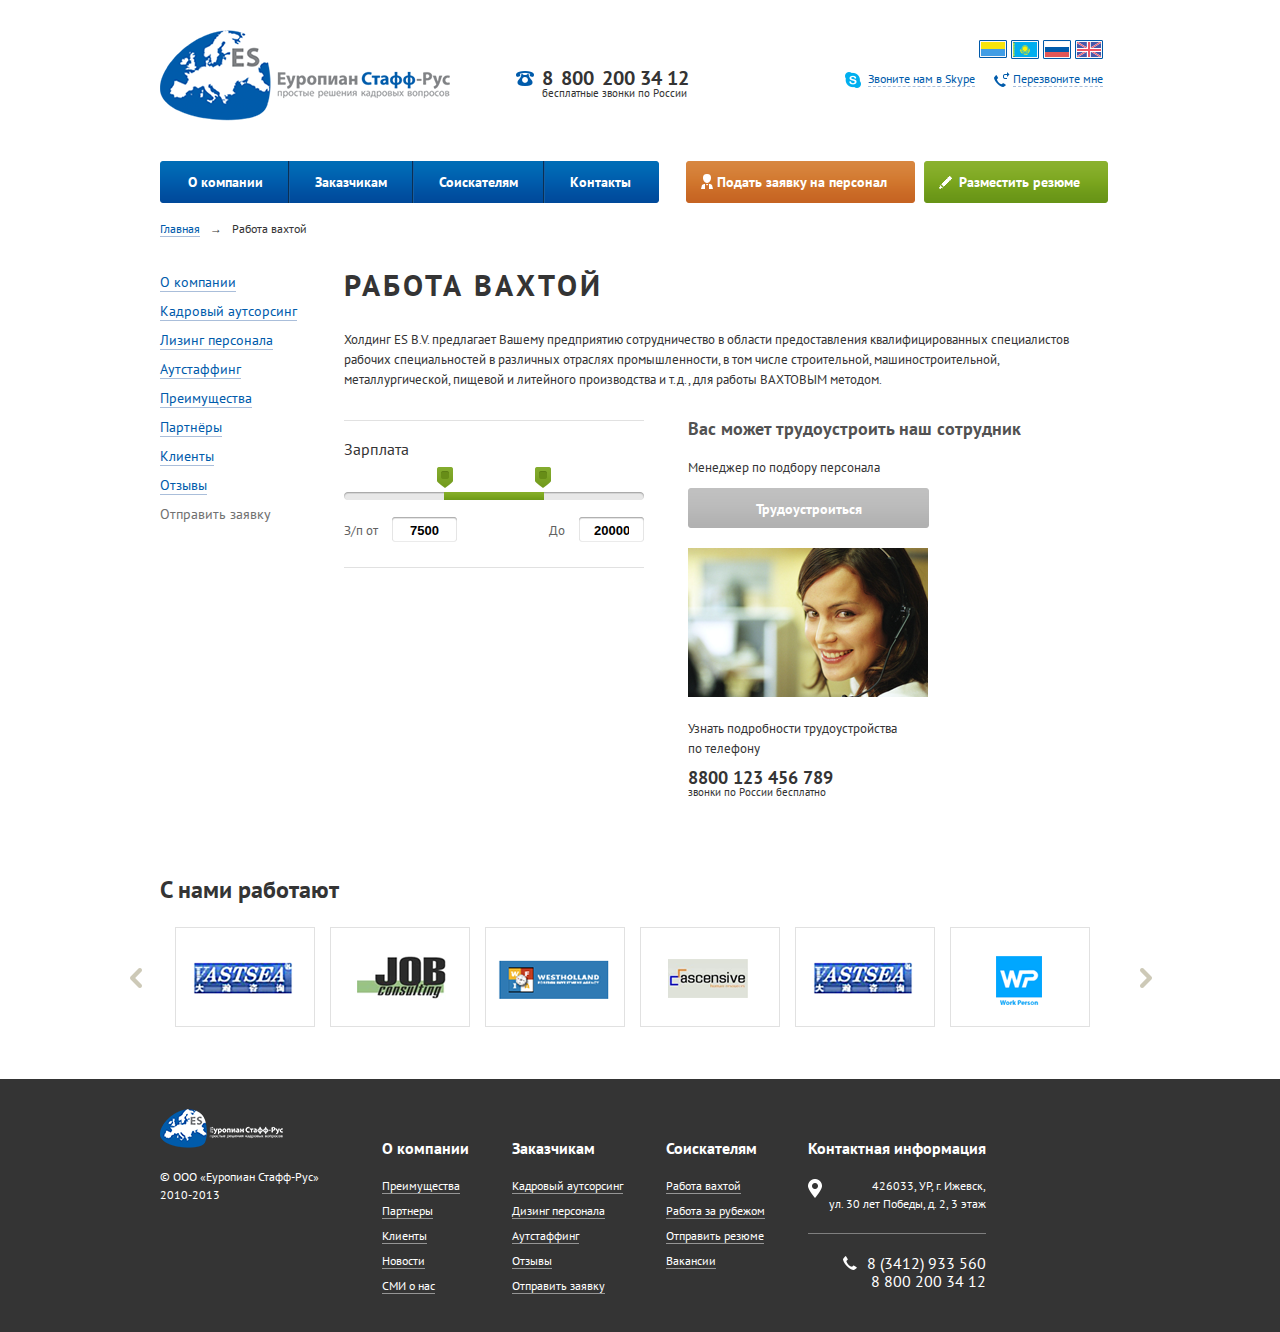
<file: send_request.html>
<!DOCTYPE html>
<html>
  <head>
    <meta charset="utf-8" />
    <title>
      ESBV
    </title>
    <link href="style.css" rel="stylesheet" />
    <!--[if IE]> <script src="http://ie7-js.googlecode.com/svn/version/2.1(beta4)/IE9.js">var IE7_PNG_SUFFIX = ".png";</script><![endif]-->
  </head>
  <body>
    <div class="wrapper">
      <header>
        <div class="hblock logo"></div>
        <div class="hblock phone">
          <div class="number">
            8 <span class="p1">800 <span class="p2">200 34 12</span></span>
          </div>
          <div class="descr">
            бесплатные звонки по России
          </div>
        </div>
        <div class="hblock contacts">
          <ul class="languages">
            <li>
              <a class="ua" href="#">UA</a>
            </li>
            <li>
              <a class="kz" href="#">KZ</a>
            </li>
            <li>
              <a class="ru" href="#">RU</a>
            </li>
            <li>
              <a class="gb" href="#">GB</a>
            </li>
          </ul>
          <a class="local skype" href="#"><span>Звоните нам в Skype</span></a><a class="local callback" href="#"><span>Перезвоните мне</span></a>
        </div>
        <br />
        <ul class="menu_top">
          <li class="menu left_side borderless"></li>
          <li class="menu first">
            <a href="/about">О компании</a>
          </li>
          <li class="menu">
            <a href="#">Заказчикам</a>
          </li>
          <li class="menu">
            <a href="#">Соискателям</a>
          </li>
          <li class="menu last">
            <a href="#">Контакты</a>
          </li>
          <li class="menu right_side borderless"></li>
        </ul>
        <clear></clear>
        <ul class="menu_top request">
          <li class="left_side borderless orange"></li>
          <li class="first last orange man">
            <a href="#">Подать заявку на персонал</a>
          </li>
          <li class="right_side borderless orange"></li>
        </ul>
        <clear></clear>
        <ul class="menu_top resume">
          <li class="left_side borderless green"></li>
          <li class="first last green pen">
            <a href="#">Разместить резюме</a>
          </li>
          <li class="right_side borderless green"></li>
        </ul>
      </header>
      <div class="breadcrumbs">
        <a href="#">Главная</a><span class="del">&rarr;</span>Работа вахтой
      </div><div class="sidebar">
        <a href="about"><span>О компании</span></a>
        <a href="outsourcing"><span>Кадровый аутсорсинг</span></a>
        <a href="team_leasing"><span>Лизинг персонала</span></a>
        <a href="outstaffing"><span>Аутстаффинг</span></a>
        <a href="benefits"><span>Преимущества</span></a>
        <a href="partners"><span>Партнёры</span></a>
        <a href="clients"><span>Клиенты</span></a>
        <a href="feedback"><span>Отзывы</span></a>
        <a class="active" href="send_request"><span>Отправить заявку</span></a>
      </div>
      <div class="leftbar">
        <h1>
          Работа вахтой
        </h1>
        <p>
          Холдинг ES B.V. предлагает Вашему предприятию сотрудничество в области предоставления квалифицированных специалистов рабочих специальностей в различных отраслях промышленности, в том числе строительной, машиностроительной, металлургической, пищевой и литейного производства и т.д., для работы ВАХТОВЫМ методом.
        </p>
        <div class="table req">
          <div class="td sws">
            Зарплата
            <div class="range">
              <div class="handlers">
                <div class="handler" style="margin-left: 93px"></div>
                <div class="handler h2" style="margin-left: 191px"></div>
              </div>
              <div class="input_r">
                <div class="bar" style="margin-left: 100px; width: 100px"></div>
              </div>
            </div>
            <div style="float: right">
              <div class="capt">
                До
              </div>
              <div class="input min">
                <div class="left_b"></div>
                <input value="20000" />
                <div class="right_b"></div>
              </div>
            </div>
            <div class="capt">
              З/п от 
            </div>
            <div class="input min">
              <div class="left_b"></div>
              <input value="7500" />
              <div class="right_b"></div>
            </div>
            <br /><br />
            <hr />
          </div>
          <div class="td sw">
            <h3>
              Вас может трудоустроить наш сотрудник
            </h3>
            <p style="margin-top: 20px; margin-bottom: 10px">
              Менеджер по подбору персонала
            </p>
            <ul class="button">
              <li class="left_side borderless grey"></li>
              <li class="first last grey" style="width: 235px">
                <a href="#">Трудоустроиться</a>
              </li>
              <li class="right_side borderless grey"></li>
            </ul>
            <img src="images/vahta.png" style="margin: 20px 0" />
            <p style="margin-bottom: 10px">
              Узнать подробности трудоустройства <br/> по телефону
            </p>
            <strong style="font-weight: bold; font-size: 18px;">8800 123 456 789</strong><span style="font-size: 11px; display: block; margin-top: 0px;">звонки по России бесплатно</span>
          </div>
        </div>
      </div>
      <div class="work_with_us">
        <h2>
          С нами работают
        </h2>
        <a class="larr" href="#"></a><a class="rarr" href="#"></a><center>
          <div class="partners">
            <a href="#"><img src="images/vastsea.png" /></a><a href="#"><img src="images/job_consulting.png" /></a><a href="#"><img src="images/westholland.png" /></a><a href="#"><img src="images/ascensive.png" /></a><a href="#"><img src="images/vastsea.png" /></a><a href="#"><img src="images/wp.png" /></a>
          </div>
        </center>
      </div>
    </div>
    <footer>
      <div class="wrapper">
        <div class="column left">
          <img class="logo" src="images/bottom_logo.png" /><span> © ООО «Еуропиан Стафф-Рус»<br/>2010-2013</span>
        </div>
        <div class="column">
          <h3>
            О компании
          </h3>
          <div class="links">
            <a href="#"><span>Преимущества</span></a><a href="#"><span>Партнеры</span></a><a href="#"><span>Клиенты</span></a><a href="#"><span>Новости</span></a><a href="#"><span>СМИ о нас</span></a>
          </div>
        </div>
        <div class="column">
          <h3>
            Заказчикам
          </h3>
          <div class="links">
            <a href="#"><span>Кадровый аутсорсинг</span></a><a href="#"><span>Дизинг персонала</span></a><a href="#"><span>Аутстаффинг</span></a><a href="#"><span>Отзывы</span></a><a href="#"><span>Отправить заявку</span></a>
          </div>
        </div>
        <div class="column">
          <h3>
            Соискателям
          </h3>
          <div class="links">
            <a href="#"><span>Работа вахтой</span></a><a href="#"><span>Работа за рубежом</span></a><a href="#"><span>Отправить резюме</span></a><a href="#"><span>Вакансии</span></a>
          </div>
        </div>
        <div class="column right">
          <h3>
            Контактная информация
          </h3>
          <span class="adress">426033, УР, г. Ижевск, <br/>ул. 30 лет Победы, д. 2, 3 этаж</span><span class="phone">8 (3412) 933 560<br/>8 800 200 34 12</span>
        </div>
      </div>
    </footer>
  </body>
</html>
</file>
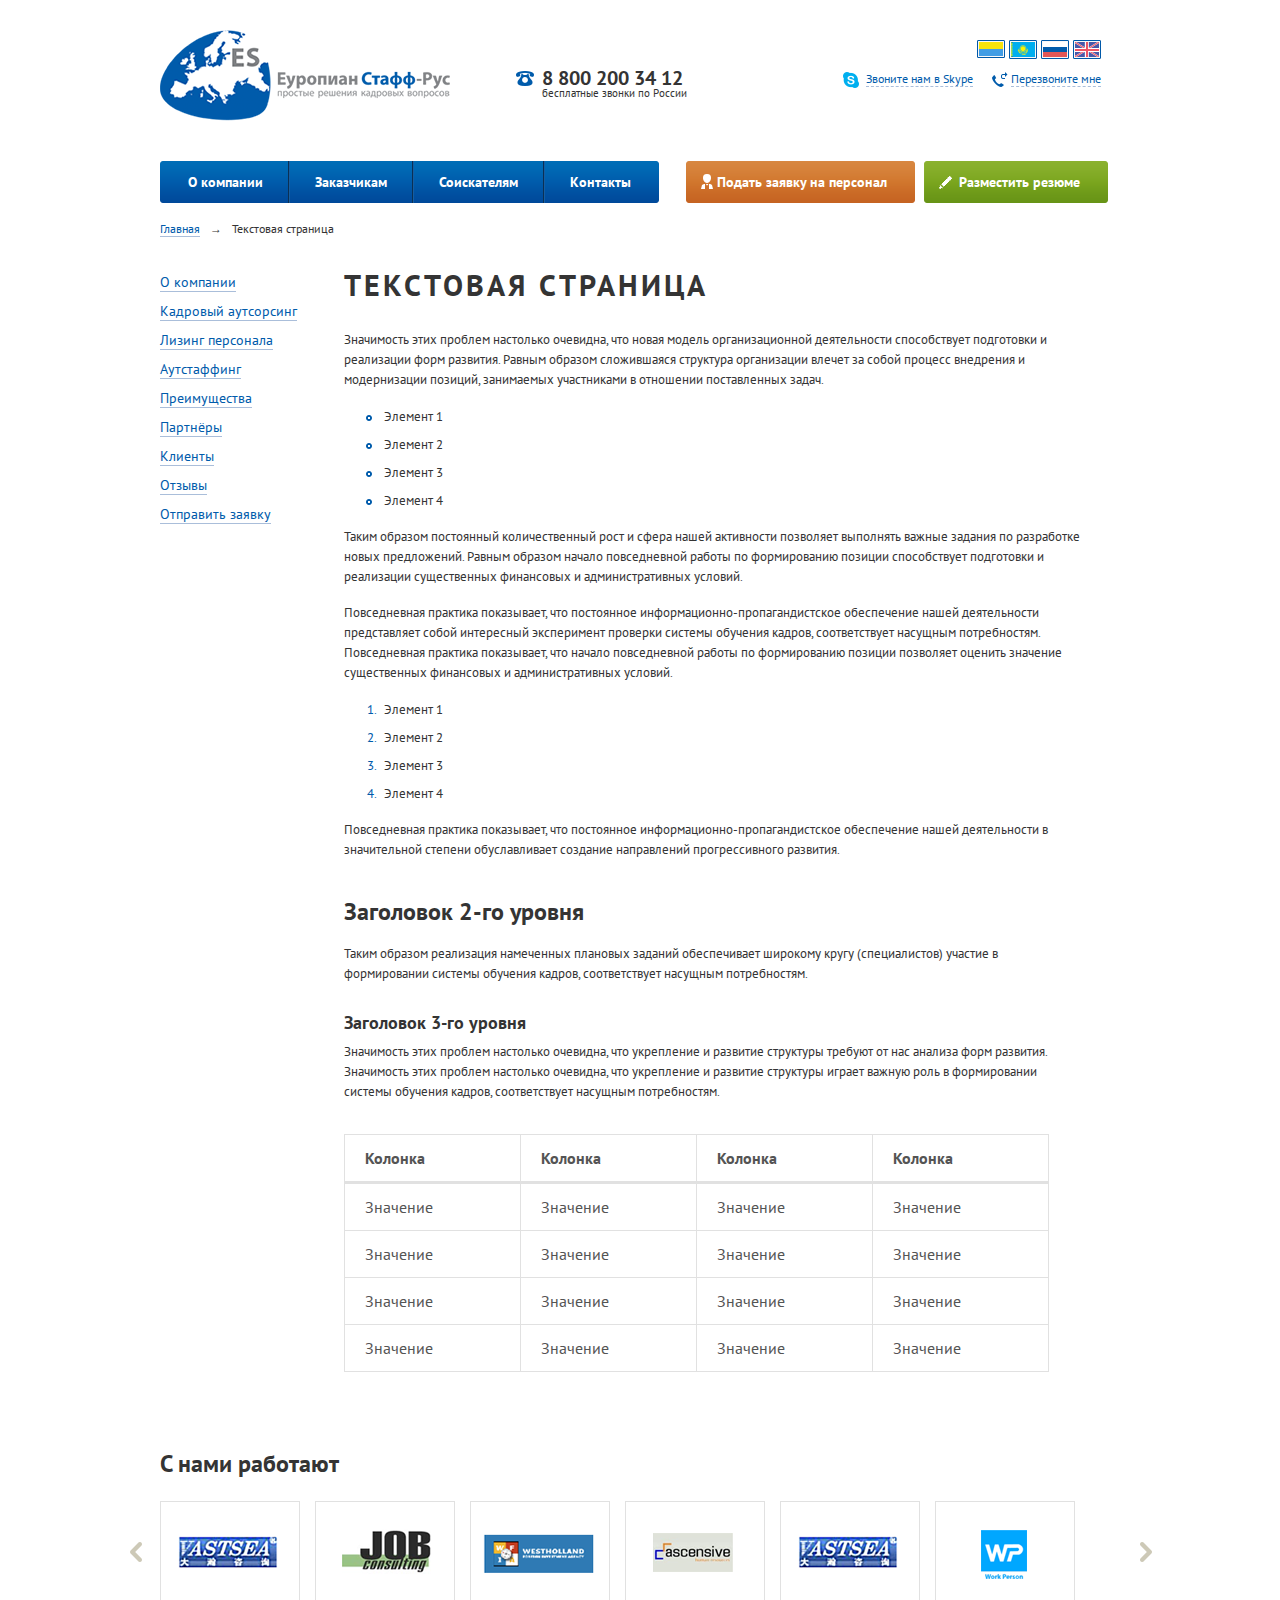
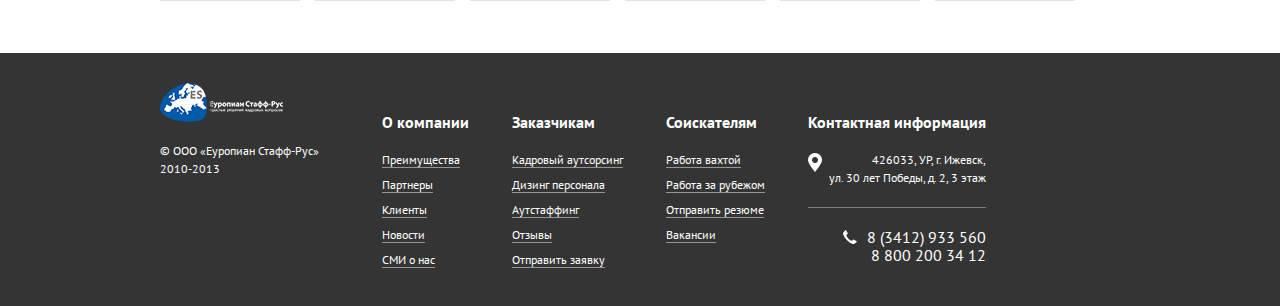
<file: text.html>
<!DOCTYPE html>
<html>
  <head>
    <meta charset="utf-8" />
    <title>
      ESBV
    </title>
    <link href="style.css" rel="stylesheet" />
    <!--[if IE]> <script src="http://ie7-js.googlecode.com/svn/version/2.1(beta4)/IE9.js">var IE7_PNG_SUFFIX = ".png";</script><![endif]-->
  </head>
  <body>
    <div class="wrapper">
      <header>
        <div class="hblock logo"></div>
        <div class="hblock phone">
          <div class="number">
            8 800 200 34 12
          </div>
          <div class="descr">
            бесплатные звонки по России
          </div>
        </div>
        <div class="hblock contacts">
          <ul class="languages">
            <li>
              <a class="ua" href="#">UA</a>
            </li>
            <li>
              <a class="kz" href="#">KZ</a>
            </li>
            <li>
              <a class="ru" href="#">RU</a>
            </li>
            <li>
              <a class="gb" href="#">GB</a>
            </li>
          </ul>
          <a class="local skype" href="#"><span>Звоните нам в Skype</span></a><a class="local callback" href="#"><span>Перезвоните мне</span></a>
        </div>
        <br />
        <ul class="menu_top">
          <li class="menu left_side borderless"></li>
          <li class="menu first">
            <a href="/about">О компании</a>
          </li>
          <li class="menu">
            <a href="#">Заказчикам</a>
          </li>
          <li class="menu">
            <a href="#">Соискателям</a>
          </li>
          <li class="menu last">
            <a href="#">Контакты</a>
          </li>
          <li class="menu right_side borderless"></li>
        </ul>
        <clear></clear>
        <ul class="menu_top request">
          <li class="left_side borderless orange"></li>
          <li class="first last orange man">
            <a href="#">Подать заявку на персонал</a>
          </li>
          <li class="right_side borderless orange"></li>
        </ul>
        <clear></clear>
        <ul class="menu_top resume">
          <li class="left_side borderless green"></li>
          <li class="first last green pen">
            <a href="#">Разместить резюме</a>
          </li>
          <li class="right_side borderless green"></li>
        </ul>
      </header>
      <div class="breadcrumbs">
        <a href="#">Главная</a><span class="del">&rarr;</span>Текстовая страница
      </div><div class="sidebar">
        <a href="about"><span>О компании</span></a>
        <a href="outsourcing"><span>Кадровый аутсорсинг</span></a>
        <a href="team_leasing"><span>Лизинг персонала</span></a>
        <a href="outstaffing"><span>Аутстаффинг</span></a>
        <a href="benefits"><span>Преимущества</span></a>
        <a href="partners"><span>Партнёры</span></a>
        <a href="clients"><span>Клиенты</span></a>
        <a href="feedback"><span>Отзывы</span></a>
        <a href="send_request"><span>Отправить заявку</span></a>
      </div>
      <div class="leftbar">
        <h1>
          Текстовая страница
        </h1>
        <p>
          Значимость этих проблем настолько очевидна, что новая модель организационной деятельности способствует подготовки и реализации форм развития. Равным образом сложившаяся структура организации влечет за собой процесс внедрения и модернизации позиций, занимаемых участниками в отношении поставленных задач.
        </p>
        <ul class="rb">
          <li>
            Элемент 1
          </li>
          <li>
            Элемент 2
          </li>
          <li>
            Элемент 3
          </li>
          <li>
            Элемент 4
          </li>
        </ul>
        <p>
          Таким образом постоянный количественный рост и сфера нашей активности позволяет выполнять важные задания по разработке новых предложений. Равным образом начало повседневной работы по формированию позиции способствует подготовки и реализации существенных финансовых и административных условий. 
        </p>
        <br />
        <p>
          Повседневная практика показывает, что постоянное информационно-пропагандистское обеспечение нашей деятельности представляет собой интересный эксперимент проверки системы обучения кадров, соответствует насущным потребностям. Повседневная практика показывает, что начало повседневной работы по формированию позиции позволяет оценить значение существенных финансовых и административных условий. 
        </p>
        <ol>
          <li>
            <span>Элемент 1</span>
          </li>
          <li>
            <span>Элемент 2</span>
          </li>
          <li>
            <span>Элемент 3</span>
          </li>
          <li>
            <span>Элемент 4</span>
          </li>
        </ol>
        <p>
          Повседневная практика показывает, что постоянное информационно-пропагандистское обеспечение нашей деятельности в значительной степени обуславливает создание направлений прогрессивного развития. 
        </p>
        <h2>
          Заголовок 2-го уровня
        </h2>
        <p>
          Таким образом реализация намеченных плановых заданий обеспечивает широкому кругу (специалистов) участие в формировании системы обучения кадров, соответствует насущным потребностям. 
        </p>
        <h3>
          Заголовок 3-го уровня
        </h3>
        <p>
          Значимость этих проблем настолько очевидна, что укрепление и развитие структуры требуют от нас анализа форм развития. Значимость этих проблем настолько очевидна, что укрепление и развитие структуры играет важную роль в формировании системы обучения кадров, соответствует насущным потребностям.
        </p>
        <br /><br />
        <table>
          <thead>
            <tr>
              <td>
                Колонка
              </td>
              <td>
                Колонка
              </td>
              <td>
                Колонка
              </td>
              <td>
                Колонка
              </td>
            </tr>
          </thead>
          <tbody>
            <tr>
              <td>
                Значение
              </td>
              <td>
                Значение
              </td>
              <td>
                Значение
              </td>
              <td>
                Значение
              </td>
            </tr>
            <tr>
              <td>
                Значение
              </td>
              <td>
                Значение
              </td>
              <td>
                Значение
              </td>
              <td>
                Значение
              </td>
            </tr>
            <tr>
              <td>
                Значение
              </td>
              <td>
                Значение
              </td>
              <td>
                Значение
              </td>
              <td>
                Значение
              </td>
            </tr>
            <tr>
              <td>
                Значение
              </td>
              <td>
                Значение
              </td>
              <td>
                Значение
              </td>
              <td>
                Значение
              </td>
            </tr>
          </tbody>
        </table>
      </div>
      <div class="work_with_us">
        <h2>
          С нами работают
        </h2>
        <a class="larr" href="#"></a><a class="rarr" href="#"></a>
        <div class="partners">
          <a href="#"><img src="images/vastsea.png" /></a><a href="#"><img src="images/job_consulting.png" /></a><a href="#"><img src="images/westholland.png" /></a><a href="#"><img src="images/ascensive.png" /></a><a href="#"><img src="images/vastsea.png" /></a><a href="#"><img src="images/wp.png" /></a>
        </div>
      </div>
    </div>
    <footer>
      <div class="wrapper">
        <div class="column left">
          <img class="logo" src="images/bottom_logo.png" /><span> © ООО «Еуропиан Стафф-Рус»<br/>2010-2013</span>
        </div>
        <div class="column">
          <h3>
            О компании
          </h3>
          <div class="links">
            <a href="#"><span>Преимущества</span></a><a href="#"><span>Партнеры</span></a><a href="#"><span>Клиенты</span></a><a href="#"><span>Новости</span></a><a href="#"><span>СМИ о нас</span></a>
          </div>
        </div>
        <div class="column">
          <h3>
            Заказчикам
          </h3>
          <div class="links">
            <a href="#"><span>Кадровый аутсорсинг</span></a><a href="#"><span>Дизинг персонала</span></a><a href="#"><span>Аутстаффинг</span></a><a href="#"><span>Отзывы</span></a><a href="#"><span>Отправить заявку</span></a>
          </div>
        </div>
        <div class="column">
          <h3>
            Соискателям
          </h3>
          <div class="links">
            <a href="#"><span>Работа вахтой</span></a><a href="#"><span>Работа за рубежом</span></a><a href="#"><span>Отправить резюме</span></a><a href="#"><span>Вакансии</span></a>
          </div>
        </div>
        <div class="column right">
          <h3>
            Контактная информация
          </h3>
          <span class="adress">426033, УР, г. Ижевск, <br/>ул. 30 лет Победы, д. 2, 3 этаж</span><span class="phone">8 (3412) 933 560<br/>8 800 200 34 12</span>
        </div>
      </div>
    </footer>
  </body>
</html>
</file>
<file: style.css>
@import url(http://fonts.googleapis.com/css?family=PT+Sans:400,700&subset=latin,cyrillic);
html, body, div, span, applet, object, iframe,
h1, h2, h3, h4, h5, h6, p, blockquote, pre,
a, abbr, acronym, address, big, cite, code,
del, dfn, em, img, ins, kbd, q, s, samp,
small, strike, strong, sub, sup, tt, var,
b, u, i, center,
dl, dt, dd, ol, ul, li,
fieldset, form, label, legend,
table, caption, tbody, tfoot, thead, tr, th, td,
article, aside, canvas, details, embed,
figure, figcaption, footer, header, hgroup,
menu, nav, output, ruby, section, summary,
time, mark, audio, video {
  margin: 0;
  padding: 0;
  border: 0;
  font: inherit;
  font-size: 100%;
  vertical-align: baseline; }

html {
  line-height: 1; }

ol, ul {
  list-style: none; }

table {
  border-collapse: collapse;
  border-spacing: 0; }

caption, th, td {
  text-align: left;
  font-weight: normal;
  vertical-align: middle; }

q, blockquote {
  quotes: none; }
  q:before, q:after, blockquote:before, blockquote:after {
    content: "";
    content: none; }

a img {
  border: none; }

article, aside, details, figcaption, figure, footer, header, hgroup, menu, nav, section, summary {
  display: block; }

body {
  background: white;
  font-family: "PT Sans", Helvetica, sans-serif;
  color: #343434; }

a {
  color: #005bab; }
  a:hover {
    color: #0b74d0; }
  a.local {
    text-decoration: none; }
    a.local span {
      border-bottom: 1px dashed #aabeda; }

.clear, .clear {
  clear: both; }

.wrapper {
  width: 960px;
  margin: 0 auto; }

header {
  margin-top: 30px;
  white-space: nowrap; }
  header .hblock {
    display: inline-block;
    vertical-align: top;
    margin-bottom: 40px; }
  header .logo {
    width: 290px;
    height: 91px;
    background: url("images/logo.png"); }
  header .phone {
    margin-top: 38px;
    margin-left: 60px;
    background: url("images/phone.png") 0% 10% no-repeat;
    padding-left: 28px; }
    header .phone .number {
      font-weight: 600;
      font-size: 20px; }
      header .phone .number span.p1, header .phone .number span.p2 {
        padding-left: 3px; }
    header .phone .descr {
      font-size: 11px; }
  header .contacts {
    text-align: right;
    width: 410px;
    padding-top: 10px; }
    header .contacts ul.languages {
      margin-bottom: 10px; }
      header .contacts ul.languages li {
        margin-top: 0;
        display: inline-block;
        vertical-align: top;
        list-style-type: none; }
        header .contacts ul.languages li a {
          display: inline-block;
          vertical-align: top;
          font-size: 0;
          text-decoration: none;
          background: url("images/flags.png") no-repeat;
          width: 28px;
          height: 19px; }
          header .contacts ul.languages li a.ua {
            background-position: 0 0; }
          header .contacts ul.languages li a.kz {
            background-position: -37px 0; }
          header .contacts ul.languages li a.ru {
            background-position: -74px 0; }
          header .contacts ul.languages li a.gb {
            background-position: -111px 0; }
    header .contacts a.local {
      font-size: 12px;
      margin-left: 18px;
      padding-bottom: 2px; }
      header .contacts a.local.skype {
        background: url("images/skype.png") no-repeat left center;
        padding-left: 24px; }
      header .contacts a.local.callback {
        background: url("images/callback.png") no-repeat left center;
        padding-left: 20px; }

ul.menu_top, .button {
  white-space: nowrap;
  display: inline-block;
  vertical-align: top;
  clear: both; }
  ul.menu_top:hover .orange, .button:hover .orange {
    background: #f19245 url(images/orange_hover.png); }
  ul.menu_top:hover .left_side.orange, .button:hover .left_side.orange {
    background: url(images/orange_hover_left.png) no-repeat; }
  ul.menu_top:hover .right_side.orange, .button:hover .right_side.orange {
    background: url(images/orange_hover_right.png) right top no-repeat; }
  ul.menu_top:active .orange, .button:active .orange {
    background: #c05b14 url(images/orange_active.png); }
  ul.menu_top:active .left_side.orange, .button:active .left_side.orange {
    background: url(images/orange_active_left.png) no-repeat; }
  ul.menu_top:active .right_side.orange, .button:active .right_side.orange {
    background: url(images/orange_active_right.png) right top no-repeat; }
  ul.menu_top:hover .green, .button:hover .green {
    background: #88b329 url(images/green_hover.png); }
  ul.menu_top:hover .left_side.green, .button:hover .left_side.green {
    background: url(images/green_hover_left.png) no-repeat; }
  ul.menu_top:hover .right_side.green, .button:hover .right_side.green {
    background: url(images/green_hover_right.png) right top no-repeat; }
  ul.menu_top:active .green, .button:active .green {
    background: #71981b url(images/green_active.png); }
  ul.menu_top:active .left_side.green, .button:active .left_side.green {
    background: url(images/green_active_left.png) no-repeat; }
  ul.menu_top:active .right_side.green, .button:active .right_side.green {
    background: url(images/green_active_right.png) right top no-repeat; }
  ul.menu_top:hover .grey, .button:hover .grey {
    background: #c6c6c6 url(images/grey_hover.png); }
  ul.menu_top:hover .left_side.grey, .button:hover .left_side.grey {
    background: url(images/grey_hover_left.png) no-repeat; }
  ul.menu_top:hover .right_side.grey, .button:hover .right_side.grey {
    background: url(images/grey_hover_right.png) right top no-repeat; }
  ul.menu_top:active .grey, .button:active .grey {
    background: #a5a5a5 url(images/grey_active.png); }
  ul.menu_top:active .left_side.grey, .button:active .left_side.grey {
    background: url(images/grey_active_left.png) no-repeat; }
  ul.menu_top:active .right_side.grey, .button:active .right_side.grey {
    background: url(images/grey_active_right.png) right top no-repeat; }
  ul.menu_top.request, .button.request {
    margin-left: 23px;
    margin-right: 5px; }
  ul.menu_top li, .button li {
    list-style-type: none;
    float: left;
    border-left: 1px solid #165ea2;
    border-right: 1px solid #0b3054; }
    ul.menu_top li.menu, .button li.menu {
      background: #004b9c url("images/menu.png"); }
      ul.menu_top li.menu:hover, .button li.menu:hover {
        background: #0970c7 url("images/menu_hover.png"); }
      ul.menu_top li.menu:active, .button li.menu:active {
        background: #035ba2 url("images/menu_active.png"); }
    ul.menu_top li.orange, .button li.orange {
      background: #cc6d28 url("images/orange_btn.png"); }
    ul.menu_top li.green, .button li.green {
      background: #709c1a url("images/green_btn.png"); }
    ul.menu_top li.grey, .button li.grey {
      height: 40px;
      text-align: center;
      background: #bfbfbf url("images/grey_btn.png"); }
    ul.menu_top li.first, .button li.first {
      border-left: none; }
    ul.menu_top li.last, .button li.last {
      border-right: none; }
    ul.menu_top li.borderless, .button li.borderless {
      border: none;
      width: 3px;
      height: 42px; }
      ul.menu_top li.borderless.grey, .button li.borderless.grey {
        height: 40px; }
    ul.menu_top li.left_side, .button li.left_side {
      background: url("images/left_menu.png") no-repeat; }
      ul.menu_top li.left_side.orange, .button li.left_side.orange {
        background: url("images/orange_btn_left.png") no-repeat; }
      ul.menu_top li.left_side.grey, .button li.left_side.grey {
        background: url("images/grey_btn_left.png") no-repeat; }
      ul.menu_top li.left_side.green, .button li.left_side.green {
        background: url("images/green_btn_left.png") no-repeat; }
    ul.menu_top li.right_side, .button li.right_side {
      background: url("images/right_menu.png") right top no-repeat; }
      ul.menu_top li.right_side.orange, .button li.right_side.orange {
        background: url("images/orange_btn_right.png") right top no-repeat; }
      ul.menu_top li.right_side.grey, .button li.right_side.grey {
        background: url("images/grey_btn_right.png") right top no-repeat; }
      ul.menu_top li.right_side.green, .button li.right_side.green {
        background: url("images/green_btn_right.png") right top no-repeat; }
    ul.menu_top li.man a, .button li.man a {
      background: url("images/man.png") no-repeat left 13px;
      padding-left: 16px;
      margin-left: 12px; }
    ul.menu_top li.pen a, .button li.pen a {
      background: url("images/pen.png") no-repeat left center;
      padding-left: 20px;
      margin-left: 12px; }
    ul.menu_top li a, .button li a {
      color: white;
      text-decoration: none;
      font-weight: bold;
      font-size: 14px;
      display: block;
      padding: 14px 25px; }

.gallery {
  margin-top: 20px;
  overflow: hidden; }
  .gallery .info, .gallery .image {
    float: left; }
  .gallery .info {
    color: white;
    position: relative;
    width: 282px;
    height: 218px;
    padding-top: 52px;
    padding-left: 40px;
    background: #343434;
    -webkit-border-radius: 3px 0 0 3px;
    -moz-border-radius: 3px 0 0 3px;
    -ms-border-radius: 3px 0 0 3px;
    -o-border-radius: 3px 0 0 3px;
    border-radius: 3px 0 0 3px; }
    .gallery .info h3 {
      text-transform: uppercase;
      display: block;
      font-size: 18px;
      letter-spacing: 2px;
      line-height: 27px; }
    .gallery .info p {
      font-size: 12px;
      line-height: 18px;
      margin-top: 14px; }
    .gallery .info ul.selectors {
      position: absolute;
      bottom: 16px;
      right: 19px;
      list-style: none; }
      .gallery .info ul.selectors li {
        display: inline-block; }
        .gallery .info ul.selectors li a {
          background: white;
          padding: 4px 8px;
          background: url("images/points.png") no-repeat;
          background-position: -15px 0; }
          .gallery .info ul.selectors li a.leftslide {
            background-position: 0 0; }
          .gallery .info ul.selectors li a.rightslide {
            background-position: -90px 0; }
          .gallery .info ul.selectors li a.active {
            background-position: -50px 0; }

.larr {
  left: -30px;
  top: 90px;
  position: absolute;
  padding: 10px;
  background: url("images/left_arrow.png") no-repeat; }

.rarr {
  right: -40px;
  top: 90px;
  position: absolute;
  padding: 10px;
  background: url("images/right_arrow.png") no-repeat; }

.jobs {
  position: relative;
  clear: both;
  background: #f8f7f3;
  border: 1px solid #eceae1;
  margin-top: 20px;
  padding: 20px;
  width: 94%;
  -webkit-border-radius: 3px;
  -moz-border-radius: 3px;
  -ms-border-radius: 3px;
  -o-border-radius: 3px;
  border-radius: 3px; }
  .jobs a.all_jobs {
    right: 40px;
    top: 30px;
    color: black;
    position: absolute;
    text-decoration: none;
    font-size: 12px; }
    .jobs a.all_jobs span {
      color: #005bab;
      border-bottom: 1px solid #abd8ff;
      margin-right: 5px; }
  .jobs h2 {
    font-size: 24px;
    font-weight: bold;
    color: #343434;
    margin-top: 0; }
    .jobs h2 img {
      margin-right: 10px;
      margin-bottom: -7px; }
  .jobs ul.jobs_list {
    list-style-type: none;
    margin-top: 20px;
    margin-left: 18px;
    white-space: nowrap; }
    .jobs ul.jobs_list li {
      display: inline-block;
      vertical-align: top;
      padding: 10px;
      border: 1px solid transparent;
      margin-right: 4px;
      padding-right: 20px;
      padding-bottom: 20px;
      -webkit-border-radius: 3px;
      -moz-border-radius: 3px;
      -ms-border-radius: 3px;
      -o-border-radius: 3px;
      border-radius: 3px; }
      .jobs ul.jobs_list li:hover {
        background: #eceae1;
        border-color: #e0ded1; }
        .jobs ul.jobs_list li:hover a {
          border-bottom-color: #eceae1; }
      .jobs ul.jobs_list li a, .jobs ul.jobs_list li span {
        display: block;
        font-size: 12px; }
      .jobs ul.jobs_list li a {
        font-size: 16px;
        color: #005bab;
        display: inline-block;
        vertical-align: top;
        font-weight: bold;
        margin-left: 12px;
        text-decoration: none;
        border-bottom: 1px solid #abd8ff;
        margin-bottom: 10px; }
      .jobs ul.jobs_list li span.place {
        font-size: 12px;
        margin: 10px 0;
        padding-left: 12px;
        background: url("images/pin.png") 0 2px no-repeat; }
      .jobs ul.jobs_list li span.price {
        color: #e3943e;
        margin-left: 12px;
        font-size: 12;
        font-weight: bold; }
        .jobs ul.jobs_list li span.price u {
          text-decoration: none;
          font-size: 18px; }

.infoblock {
  margin-top: 40px;
  width: 440px;
  float: left;
  overflow: hidden;
  margin-bottom: 80px; }
  .infoblock.customers {
    margin-right: 50px; }
    .infoblock.customers h2 {
      padding-left: 28px;
      background: url("images/customers.png") no-repeat; }
  .infoblock.applicants h2 {
    background: url("images/applicants.png") no-repeat 0 3px; }
  .infoblock h2 {
    font-weight: bold;
    font-size: 24px;
    padding-left: 34px;
    margin-bottom: 15px; }

p.info {
  font-size: 13px;
  border-bottom: 1px solid #e1e1e1;
  padding-bottom: 20px;
  margin-bottom: 20px;
  line-height: 20px; }

strong {
  font-weight: bold;
  font-size: 16px; }

p.call_num {
  font-size: 12px;
  margin: 15px 0;
  margin-bottom: 20px; }
  p.call_num span {
    font-size: 14px;
    font-weight: bold; }

.work_with_us {
  margin-top: 80px;
  clear: both;
  position: relative; }
  .work_with_us h2 {
    font-weight: bold;
    font-size: 24px;
    margin-bottom: 15px; }
  .work_with_us .partners {
    margin-top: 25px; }
    .work_with_us .partners a {
      margin-right: 15px; }
      .work_with_us .partners a img {
        border: 1px solid #e1e1e1; }
        .work_with_us .partners a img:hover {
          border-color: #005bab; }

footer {
  background: #343434;
  margin-top: 50px;
  color: white;
  font-size: 12px;
  line-height: 18px;
  padding: 30px 0; }
  footer a {
    color: white;
    text-decoration: none;
    display: block;
    margin-bottom: 7px; }
    footer a span {
      border-bottom: 1px solid #959595; }
    footer a:hover {
      color: #fafafa; }
      footer a:hover span {
        border-color: transparent; }
  footer .column {
    display: inline-block;
    vertical-align: top;
    margin-right: 40px; }
    footer .column h3 {
      font-weight: bold;
      font-size: 16px;
      margin-bottom: 20px; }
    footer .column.left {
      margin-right: 60px; }
      footer .column.left img {
        display: block;
        margin-bottom: 20px; }
    footer .column.right {
      text-align: right; }
      footer .column.right .adress {
        background: url("images/map.png") no-repeat 0 2px;
        display: block; }
      footer .column.right .phone {
        margin-top: 20px;
        border-top: 1px solid #7f7f7f;
        padding-top: 20px;
        display: block;
        font-size: 16px;
        background: url("images/white_phone.png") no-repeat 35px 22px; }

.breadcrumbs {
  margin: 20px 0;
  font-size: 12px; }
  .breadcrumbs a {
    text-decoration: none;
    border-bottom: 1px solid #aabeda; }
  .breadcrumbs .del {
    margin: 0 10px; }

ol {
  list-style: decimal;
  margin: 20px 0;
  margin-left: 35px; }
  ol li {
    margin: 15px 0;
    padding-left: 5px;
    font-size: 13px;
    color: #005bab; }
    ol li span {
      color: #343434; }

ul.rb {
  list-style-image: url("images/bullet.png");
  margin: 20px 0;
  margin-left: 35px;
  font-size: 13px; }
  ul.rb li {
    margin: 15px 0;
    padding-left: 5px; }

p {
  font-size: 13px;
  line-height: 20px; }

h1 {
  font-size: 30px;
  font-weight: bold;
  letter-spacing: 3px;
  text-transform: uppercase;
  margin-bottom: 30px; }

h2 {
  font-size: 24px;
  font-weight: bold;
  margin: 20px 0;
  margin-top: 40px; }

h3 {
  font-size: 18px;
  font-weight: bold;
  margin: 10px 0;
  margin-top: 30px; }

table {
  color: #545454; }
  table thead {
    border-bottom: 3px solid #e1e1e1; }
    table thead td {
      font-weight: bold; }
  table td {
    min-width: 135px;
    padding: 15px 20px;
    border: 1px solid #e1e1e1; }

.review {
  display: inline-block;
  vertical-align: top;
  margin-right: 10px;
  margin-bottom: 30px; }
  .review .border {
    background: url("images/border_review.png") no-repeat;
    width: 170px;
    height: 210px; }
  .review .border img, .review .cap {
    margin-left: 10px;
    font-size: 13px;
    max-width: 159px;
    max-height: 190px;
    margin-top: 10px; }
  .review .cap {
    display: block; }

.sidebar {
  display: inline-block;
  vertical-align: top;
  width: 150px;
  margin: 20px 0; }
  .sidebar a {
    display: block;
    margin-bottom: 15px;
    font-size: 14px;
    text-decoration: none; }
    .sidebar a span {
      border-bottom: 1px solid #aabeda; }
    .sidebar a.active {
      color: #717171;
      cursor: default; }
      .sidebar a.active span {
        border: none; }

.leftbar {
  display: inline-block;
  vertical-align: top;
  width: 740px;
  margin-left: 30px;
  margin-top: 15px; }

.table {
  clear: both; }
  .table .td {
    width: 300px;
    display: inline-block;
    vertical-align: top;
    margin: 0;
    padding: 0; }

.req {
  margin-top: 30px; }
  .req .td.sw {
    width: 380px;
    margin-left: 40px; }
  .req .td h3 {
    margin: 0;
    color: #525252; }
  .req .td.sws {
    border-top: 1px solid #e1e1e1;
    padding-top: 20px; }

.range {
  display: block;
  margin: 10px 0;
  position: relative; }
  .range .handlers {
    padding-top: 25px;
    position: relative; }
    .range .handlers .handler {
      position: absolute;
      top: 0;
      z-index: 99;
      cursor: pointer;
      width: 16px;
      background: url("images/range_input_handler.png") no-repeat;
      height: 21px; }
  .range .input_r {
    height: 15px;
    position: relative;
    background: url("images/range_input.png") no-repeat; }
    .range .input_r .bar {
      background: url("images/range_input_bar.png") repeat-x;
      cursor: pointer;
      height: 10px;
      top: 0;
      position: absolute;
      display: inline-block; }

hr {
  border: none;
  outline: none;
  background: #e1e1e1;
  height: 1px; }

.capt {
  font-size: 13px;
  color: #616161;
  display: inline-block;
  margin-right: 10px;
  vertical-align: baseline; }

.input {
  display: inline-block;
  position: relative; }
  .input.min input {
    font-weight: bold;
    width: 35px;
    text-align: center; }
  .input input {
    border: none;
    padding: 0 15px;
    height: 26px;
    font-size: 13px;
    outline: none;
    background: url("images/input.png") repeat-x; }
  .input .left_b {
    float: left;
    background: url("images/input_left.png") no-repeat;
    height: 26px;
    position: absolute;
    width: 6px; }
  .input .right_b {
    float: right;
    background: url("images/input_right.png") no-repeat;
    height: 26px;
    width: 6px;
    position: absolute;
    right: 0;
    top: 0; }
</file>
<file: result/style.css>
@import url(http://fonts.googleapis.com/css?family=PT+Sans:400,700&subset=latin,cyrillic);
html, body, div, span, applet, object, iframe,
h1, h2, h3, h4, h5, h6, p, blockquote, pre,
a, abbr, acronym, address, big, cite, code,
del, dfn, em, img, ins, kbd, q, s, samp,
small, strike, strong, sub, sup, tt, var,
b, u, i, center,
dl, dt, dd, ol, ul, li,
fieldset, form, label, legend,
table, caption, tbody, tfoot, thead, tr, th, td,
article, aside, canvas, details, embed,
figure, figcaption, footer, header, hgroup,
menu, nav, output, ruby, section, summary,
time, mark, audio, video {
  margin: 0;
  padding: 0;
  border: 0;
  font: inherit;
  font-size: 100%;
  vertical-align: baseline; }

html {
  line-height: 1; }

ol, ul {
  list-style: none; }

table {
  border-collapse: collapse;
  border-spacing: 0; }

caption, th, td {
  text-align: left;
  font-weight: normal;
  vertical-align: middle; }

q, blockquote {
  quotes: none; }
  q:before, q:after, blockquote:before, blockquote:after {
    content: "";
    content: none; }

a img {
  border: none; }

article, aside, details, figcaption, figure, footer, header, hgroup, menu, nav, section, summary {
  display: block; }

body {
  background: white;
  font-family: "PT Sans", Helvetica, sans-serif;
  color: #343434; }

a {
  color: #005bab; }
  a:hover {
    color: #0b74d0; }
  a.local {
    text-decoration: none; }
    a.local span {
      border-bottom: 1px dashed #aabeda; }

.clear, .clear {
  clear: both; }

.wrapper {
  width: 960px;
  margin: 0 auto; }

header {
  margin-top: 30px;
  white-space: nowrap; }
  header .hblock {
    display: inline-block;
    vertical-align: top;
    margin-bottom: 40px; }
  header .logo {
    width: 290px;
    height: 91px;
    background: url("images/logo.png"); }
  header .phone {
    margin-top: 38px;
    margin-left: 60px;
    background: url("images/phone.png") 0% 10% no-repeat;
    padding-left: 28px; }
    header .phone .number {
      font-weight: 600;
      font-size: 20px; }
    header .phone .descr {
      font-size: 11px; }
  header .contacts {
    text-align: right;
    width: 410px; }
    header .contacts ul.languages {
      margin-bottom: 10px; }
      header .contacts ul.languages li {
        margin-top: 0;
        display: inline-block;
        vertical-align: top;
        list-style-type: none; }
        header .contacts ul.languages li a {
          display: inline-block;
          vertical-align: top;
          font-size: 0;
          text-decoration: none;
          background: url("images/flags.png") no-repeat;
          width: 28px;
          height: 19px; }
          header .contacts ul.languages li a.ua {
            background-position: 0 0; }
          header .contacts ul.languages li a.kz {
            background-position: -37px 0; }
          header .contacts ul.languages li a.ru {
            background-position: -74px 0; }
          header .contacts ul.languages li a.gb {
            background-position: -111px 0; }
    header .contacts a.local {
      font-size: 12px;
      margin-left: 18px; }
      header .contacts a.local.skype {
        background: url("images/skype.png") no-repeat left center;
        padding-left: 24px; }
      header .contacts a.local.callback {
        background: url("images/callback.png") no-repeat left center;
        padding-left: 20px; }

ul.menu_top, .button {
  white-space: nowrap;
  display: inline-block;
  vertical-align: top;
  clear: both; }
  ul.menu_top:hover .orange, .button:hover .orange {
    background: #f19245 url(images/orange_hover.png); }
  ul.menu_top:hover .left_side.orange, .button:hover .left_side.orange {
    background: url(images/orange_hover_left.png) no-repeat; }
  ul.menu_top:hover .right_side.orange, .button:hover .right_side.orange {
    background: url(images/orange_hover_right.png) right top no-repeat; }
  ul.menu_top:active .orange, .button:active .orange {
    background: #c05b14 url(images/orange_active.png); }
  ul.menu_top:active .left_side.orange, .button:active .left_side.orange {
    background: url(images/orange_active_left.png) no-repeat; }
  ul.menu_top:active .right_side.orange, .button:active .right_side.orange {
    background: url(images/orange_active_right.png) right top no-repeat; }
  ul.menu_top:hover .green, .button:hover .green {
    background: #88b329 url(images/green_hover.png); }
  ul.menu_top:hover .left_side.green, .button:hover .left_side.green {
    background: url(images/green_hover_left.png) no-repeat; }
  ul.menu_top:hover .right_side.green, .button:hover .right_side.green {
    background: url(images/green_hover_right.png) right top no-repeat; }
  ul.menu_top:active .green, .button:active .green {
    background: #71981b url(images/green_active.png); }
  ul.menu_top:active .left_side.green, .button:active .left_side.green {
    background: url(images/green_active_left.png) no-repeat; }
  ul.menu_top:active .right_side.green, .button:active .right_side.green {
    background: url(images/green_active_right.png) right top no-repeat; }
  ul.menu_top.request, .button.request {
    margin-left: 23px;
    margin-right: 5px; }
  ul.menu_top li, .button li {
    list-style-type: none;
    float: left;
    border-left: 1px solid #165ea2;
    border-right: 1px solid #0b3054; }
    ul.menu_top li.menu, .button li.menu {
      background: #004b9c url("images/menu.png"); }
      ul.menu_top li.menu:hover, .button li.menu:hover {
        background: #0970c7 url("images/menu_hover.png"); }
      ul.menu_top li.menu:active, .button li.menu:active {
        background: #035ba2 url("images/menu_active.png"); }
    ul.menu_top li.orange, .button li.orange {
      background: #cc6d28 url("images/orange_btn.png"); }
    ul.menu_top li.green, .button li.green {
      background: #709c1a url("images/green_btn.png"); }
    ul.menu_top li.first, .button li.first {
      border-left: none; }
    ul.menu_top li.last, .button li.last {
      border-right: none; }
    ul.menu_top li.borderless, .button li.borderless {
      border: none;
      width: 3px;
      height: 42px; }
    ul.menu_top li.left_side, .button li.left_side {
      background: url("images/left_menu.png") no-repeat; }
      ul.menu_top li.left_side.orange, .button li.left_side.orange {
        background: url("images/orange_btn_left.png") no-repeat; }
      ul.menu_top li.left_side.green, .button li.left_side.green {
        background: url("images/green_btn_left.png") no-repeat; }
    ul.menu_top li.right_side, .button li.right_side {
      background: url("images/right_menu.png") right top no-repeat; }
      ul.menu_top li.right_side.orange, .button li.right_side.orange {
        background: url("images/orange_btn_right.png") right top no-repeat; }
      ul.menu_top li.right_side.green, .button li.right_side.green {
        background: url("images/green_btn_right.png") right top no-repeat; }
    ul.menu_top li.man a, .button li.man a {
      background: url("images/man.png") no-repeat left center;
      padding-left: 14px;
      margin-left: 14px; }
    ul.menu_top li.pen a, .button li.pen a {
      background: url("images/pen.png") no-repeat left center;
      padding-left: 16px;
      margin-left: 16px; }
    ul.menu_top li a, .button li a {
      color: white;
      text-decoration: none;
      font-weight: bold;
      font-size: 14px;
      display: block;
      padding: 14px 25px; }

.gallery {
  margin-top: 20px;
  overflow: hidden; }
  .gallery .info, .gallery .image {
    float: left; }
  .gallery .info {
    color: white;
    position: relative;
    width: 282px;
    height: 218px;
    padding-top: 52px;
    padding-left: 40px;
    background: #343434;
    -webkit-border-radius: 3px 0 0 3px;
    -moz-border-radius: 3px 0 0 3px;
    -ms-border-radius: 3px 0 0 3px;
    -o-border-radius: 3px 0 0 3px;
    border-radius: 3px 0 0 3px; }
    .gallery .info h3 {
      text-transform: uppercase;
      display: block;
      font-size: 18px;
      letter-spacing: 2px;
      line-height: 27px; }
    .gallery .info p {
      font-size: 12px;
      line-height: 18px;
      margin-top: 14px; }
    .gallery .info ul.selectors {
      position: absolute;
      bottom: 16px;
      right: 19px;
      list-style: none; }
      .gallery .info ul.selectors li {
        display: inline-block; }
        .gallery .info ul.selectors li a {
          background: white;
          padding: 4px 8px;
          background: url("images/points.png") no-repeat;
          background-position: -15px 0; }
          .gallery .info ul.selectors li a.leftslide {
            background-position: 0 0; }
          .gallery .info ul.selectors li a.rightslide {
            background-position: -90px 0; }
          .gallery .info ul.selectors li a.active {
            background-position: -50px 0; }

.larr {
  left: -30px;
  top: 90px;
  position: absolute;
  padding: 10px;
  background: url("images/left_arrow.png") no-repeat; }

.rarr {
  right: -40px;
  top: 90px;
  position: absolute;
  padding: 10px;
  background: url("images/right_arrow.png") no-repeat; }

.jobs {
  position: relative;
  clear: both;
  background: #f8f7f3;
  border: 1px solid #eceae1;
  margin-top: 20px;
  padding: 20px;
  width: 94%;
  -webkit-border-radius: 3px;
  -moz-border-radius: 3px;
  -ms-border-radius: 3px;
  -o-border-radius: 3px;
  border-radius: 3px; }
  .jobs a.all_jobs {
    margin-top: 10px;
    color: black;
    float: right;
    text-decoration: none;
    font-size: 12px; }
    .jobs a.all_jobs span {
      color: #005bab;
      border-bottom: 1px solid #abd8ff;
      margin-right: 5px; }
  .jobs h2 {
    font-size: 24px;
    font-weight: bold;
    color: #343434; }
    .jobs h2 img {
      margin-right: 10px;
      margin-bottom: -7px; }
  .jobs ul.jobs_list {
    list-style-type: none;
    margin-top: 20px;
    margin-left: 18px;
    white-space: nowrap; }
    .jobs ul.jobs_list li {
      display: inline-block;
      vertical-align: top;
      padding: 10px;
      border: 1px solid transparent;
      margin-right: 4px;
      padding-right: 20px;
      padding-bottom: 20px;
      -webkit-border-radius: 3px;
      -moz-border-radius: 3px;
      -ms-border-radius: 3px;
      -o-border-radius: 3px;
      border-radius: 3px; }
      .jobs ul.jobs_list li:hover {
        background: #eceae1;
        border-color: #e0ded1; }
      .jobs ul.jobs_list li a, .jobs ul.jobs_list li span {
        display: block;
        font-size: 12px; }
      .jobs ul.jobs_list li a {
        font-size: 16px;
        color: #005bab;
        display: inline-block;
        vertical-align: top;
        font-weight: bold;
        margin-left: 12px;
        text-decoration: none;
        border-bottom: 1px solid #abd8ff; }
      .jobs ul.jobs_list li span.place {
        font-size: 12px;
        margin: 10px 0;
        padding-left: 12px;
        background: url("images/pin.png") 0 2px no-repeat; }
      .jobs ul.jobs_list li span.price {
        color: #e3943e;
        margin-left: 12px;
        font-size: 12; }
        .jobs ul.jobs_list li span.price u {
          text-decoration: none;
          font-size: 18px; }

.infoblock {
  margin-top: 40px;
  width: 440px;
  float: left;
  overflow: hidden;
  margin-bottom: 80px; }
  .infoblock.customers {
    margin-right: 50px; }
    .infoblock.customers h2 {
      padding-left: 28px;
      background: url("images/customers.png") no-repeat; }
  .infoblock.applicants h2 {
    background: url("images/applicants.png") no-repeat 0 3px; }
  .infoblock h2 {
    font-weight: bold;
    font-size: 24px;
    padding-left: 34px;
    margin-bottom: 15px; }

p.info {
  font-size: 13px;
  border-bottom: 1px solid #e1e1e1;
  padding-bottom: 20px;
  margin-bottom: 20px;
  line-height: 20px; }

strong {
  font-weight: bold;
  font-size: 16px; }

p.call_num {
  font-size: 12px;
  margin: 15px 0;
  margin-bottom: 20px; }
  p.call_num span {
    font-size: 14px;
    font-weight: bold; }

.work_with_us {
  margin-top: 80px;
  clear: both;
  position: relative; }
  .work_with_us h2 {
    font-weight: bold;
    font-size: 24px;
    margin-bottom: 15px; }
  .work_with_us .partners {
    margin-top: 25px; }
    .work_with_us .partners a {
      margin-right: 20px; }
      .work_with_us .partners a img {
        border: 1px solid #e1e1e1; }
        .work_with_us .partners a img:hover {
          border-color: #005bab; }

footer {
  background: #343434;
  margin-top: 50px;
  color: white;
  font-size: 12px;
  line-height: 18px;
  padding: 30px 0; }
  footer a {
    color: white;
    text-decoration: none;
    display: block;
    margin-bottom: 7px; }
    footer a span {
      border-bottom: 1px solid #959595; }
  footer .column {
    display: inline-block;
    vertical-align: top;
    margin-right: 40px; }
    footer .column h3 {
      font-weight: bold;
      font-size: 16px;
      margin-bottom: 20px; }
    footer .column.left {
      margin-right: 60px; }
      footer .column.left img {
        display: block;
        margin-bottom: 20px; }
    footer .column.right {
      text-align: right; }
      footer .column.right .adress {
        background: url("images/map.png") no-repeat 0 2px;
        display: block; }
      footer .column.right .phone {
        margin-top: 20px;
        border-top: 1px solid #7f7f7f;
        padding-top: 20px;
        display: block;
        font-size: 16px;
        background: url("images/white_phone.png") no-repeat 35px 22px; }

.breadcrumbs {
  margin: 20px 0;
  font-size: 12px; }
  .breadcrumbs a {
    text-decoration: none;
    border-bottom: 1px solid #aabeda; }
  .breadcrumbs .del {
    margin: 0 10px; }

ol {
  list-style: decimal;
  margin: 20px 0;
  margin-left: 35px; }
  ol li {
    margin: 15px 0;
    padding-left: 5px;
    font-size: 13px;
    color: #005bab; }
    ol li span {
      color: #343434; }

ul.rb {
  list-style-image: url("images/bullet.png");
  margin: 20px 0;
  margin-left: 35px;
  font-size: 13px; }
  ul.rb li {
    margin: 15px 0;
    padding-left: 5px; }

p {
  font-size: 13px;
  line-height: 20px; }

h1 {
  font-size: 30px;
  font-weight: bold;
  letter-spacing: 3px;
  text-transform: uppercase;
  margin-bottom: 30px; }

h2 {
  font-size: 24px;
  font-weight: bold;
  margin: 20px 0;
  margin-top: 40px; }

h3 {
  font-size: 18px;
  font-weight: bold;
  margin: 10px 0;
  margin-top: 30px; }

table {
  color: #545454; }
  table thead {
    border-bottom: 3px solid #e1e1e1; }
    table thead td {
      font-weight: bold; }
  table td {
    min-width: 135px;
    padding: 15px 20px;
    border: 1px solid #e1e1e1; }

.review {
  display: inline-block;
  vertical-align: top;
  margin-right: 10px;
  margin-bottom: 30px; }
  .review .border {
    background: url("images/border_review.png") no-repeat;
    width: 170px;
    height: 210px; }
  .review .border img, .review .cap {
    margin-left: 10px;
    font-size: 13px;
    max-width: 159px;
    max-height: 190px;
    margin-top: 10px; }
  .review .cap {
    display: block; }

.sidebar {
  display: inline-block;
  vertical-align: top;
  width: 150px;
  margin: 20px 0; }
  .sidebar a {
    display: block;
    margin-bottom: 15px;
    font-size: 14px;
    text-decoration: none; }
    .sidebar a span {
      border-bottom: 1px solid #aabeda; }
    .sidebar a.active {
      color: #717171;
      cursor: default; }
      .sidebar a.active span {
        border: none; }

.leftbar {
  display: inline-block;
  vertical-align: top;
  width: 740px;
  margin-left: 30px;
  margin-top: 15px; }
</file>
